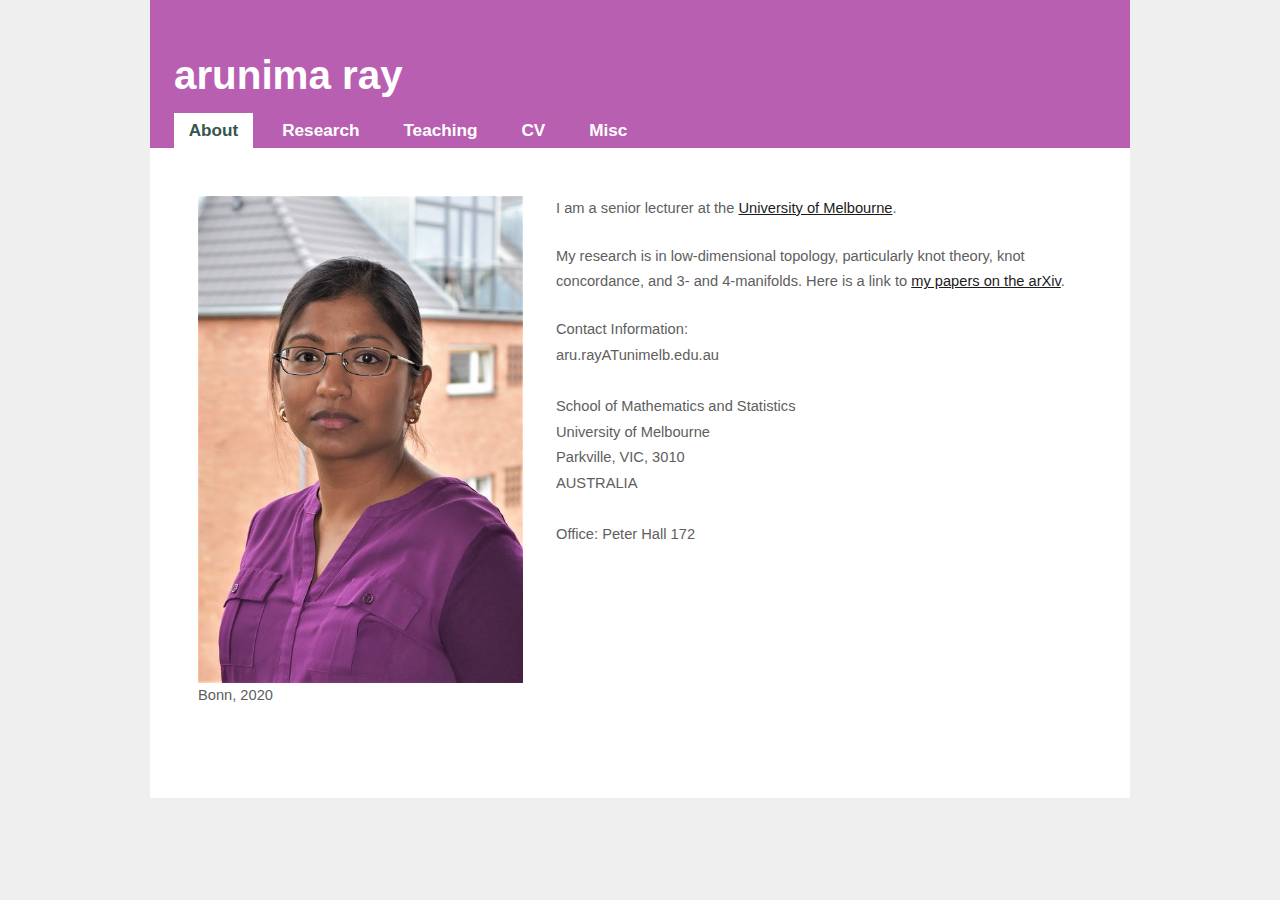
<file: index.html>
<!DOCTYPE html PUBLIC "-//W3C//DTD XHTML 1.0 Transitional//EN"
   "http://www.w3.org/TR/xhtml1/DTD/xhtml1-transitional.dtd">

<html xmlns="http://www.w3.org/1999/xhtml">
	<head>
	
		<meta name="keywords" content="arunima, ray, mathematics, topology, knot theory" />
	
		<meta name="description" content="Website of Arunima Ray" />
	
		<meta http-equiv="content-type" content="text/html; charset=utf-8" />
	
		<title>Arunima Ray</title>
		
		<link href="style.css" rel="stylesheet" type="text/css" media="screen" />
	
		<link rel="icon" type="image/png" href="favicon.ico" />

	</head>



	<body>
	
		<div id="bg">
			<div id="outer">
				<div id="header">
					<div id="logo">
						<div id="logoboxleft">
						<h1><a href="#">Arunima Ray</a></h1>
						</div>
					</div>
					<div id="nav">
						<ul>
							<li class="first active"><h3><a href="#">About</a></h3></li>
							<li><h3><a href="research.html">Research</a></h3></li>
							<li><h3><a href="teaching.html">Teaching</a></h3></li>
							<li><h3><a href="documents/cv_current.pdf" target="_blank">CV</a></h3></li>
							<li><h3><a href="misc.html">Misc</a></h3></li>
				
						</ul>
						<br class="clear" />
					</div>
				</div>

	
				<!-- end #header -->
	
				<div id="main">
		
					<div id="content">
		
						<div id="indexboxleft"> 
							<figure>
							<img 
							src="images/portrait-photo.jpg" 
							width="325"
							alt="Aru Ray"
							/> 
							<figcaption>Bonn, 2020</figcaption>
							</figure>
						</div>
				
		<div id="indexboxright">
			
							<p>I am a senior lecturer at the <a href="https://ms.unimelb.edu.au/">University of Melbourne</a>.</p>
							
							<p>My research is in low-dimensional topology, particularly knot theory, knot concordance, and 3- and 4-manifolds. Here is a link to <a href="http://arxiv.org/a/ray_a_1">my papers on the arXiv</a>. </p>
							
							<p>Contact Information: <br/>
			
							aru.rayATunimelb.edu.au<br/><br/>
			
							School of Mathematics and Statistics<br/>
							University of Melbourne<br/>
							Parkville, VIC, 3010<br/>
							AUSTRALIA<br/><br/>
								
							Office: Peter Hall 172</p>
		
						</div>
					</div>
						<br class="clear" />
				</div>
					<br class="clear" />
			</div>
		</div>
	</body>
</html>
</file>
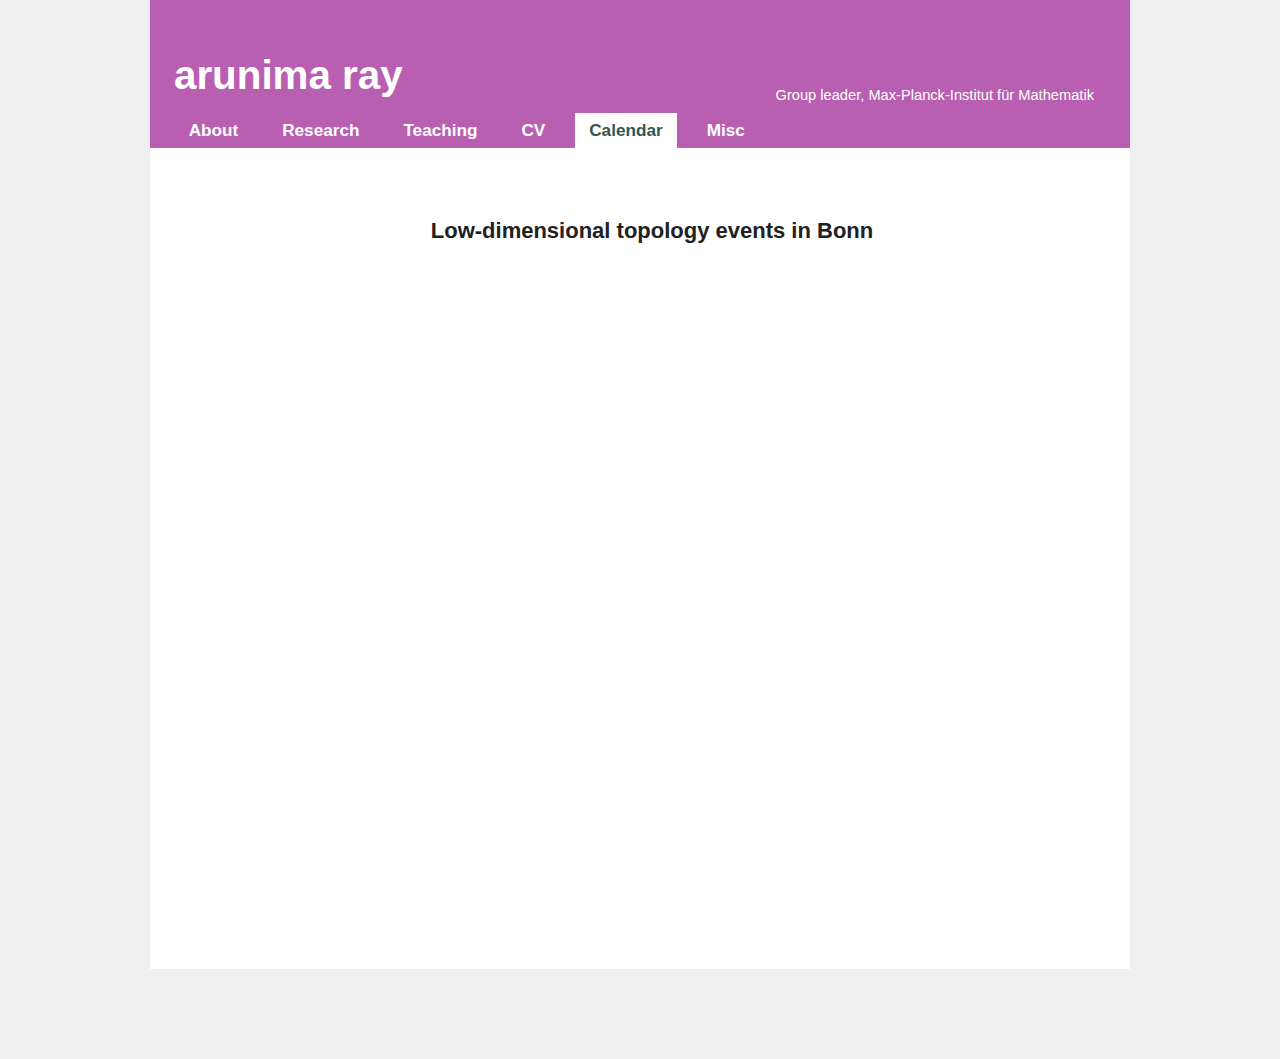
<file: calendar.html>
<!DOCTYPE html PUBLIC "-//W3C//DTD XHTML 1.0 Transitional//EN"
   "http://www.w3.org/TR/xhtml1/DTD/xhtml1-transitional.dtd">

<html xmlns="http://www.w3.org/1999/xhtml">
	<head>
	
		<meta name="keywords" content="arunima, ray, mathematics, topology, knot theory" />
	
		<meta name="description" content="Website of Arunima Ray" />
	
		<meta http-equiv="content-type" content="text/html; charset=utf-8" />
	
		<title>Arunima Ray</title>
		
		<link href="style.css" rel="stylesheet" type="text/css" media="screen" />
	
		<link rel="icon" type="image/png" href="favicon.ico" />


	</head>


	<body>
	
		<div id="bg">
			<div id="outer">
				<div id="header">
					<div id="logo">
						<div id="logoboxleft">
						<h1><a href="index.html">Arunima Ray</a></h1>
						</div>
						<div id="logoboxright">
						Group leader, Max-Planck-Institut f&uuml;r Mathematik
						</div>
					</div>
					<div id="nav">
						<ul>
							<li><h3><a href="index.html">About</a></h3></li>
							<li><h3><a href="research.html">Research</a></h3></li>
							<li><h3><a href="teaching.html">Teaching</a></h3></li>
							<li><h3><a href="documents/cv_current.pdf" target="_blank">CV</a></h3></li>
							<li class="first active"><h3><a href="calendar.html">Calendar</a></h3></li>
							<li><h3><a href="misc.html">Misc</a></h3></li>
					
						</ul>
						<br class="clear" />
					</div>
				</div>

	
				<!-- end #header -->
	
				<div id="main">
		
					<div id="content">		
					
					<p>
					<h2>Low-dimensional topology events in Bonn</h2>
					<iframe src="https://calendar.google.com/calendar/embed?showTitle=0&amp;showPrint=0&amp;showCalendars=0&amp;mode=WEEK&amp;height=600&amp;wkst=2&amp;bgcolor=%23FFFFFF&amp;src=b48nccla2vsqsj9kpfemjarq0k%40group.calendar.google.com&amp;color=%2329527A&amp;ctz=Europe%2FBerlin" style="border-width:0" width="900" height="600" frameborder="0" scrolling="no"></iframe>
					</p>						
					</div>
				</div>
				<br class="clear" />
			</div>	
			<br class="clear" />
		</div>
	</body>
</html>
</file>
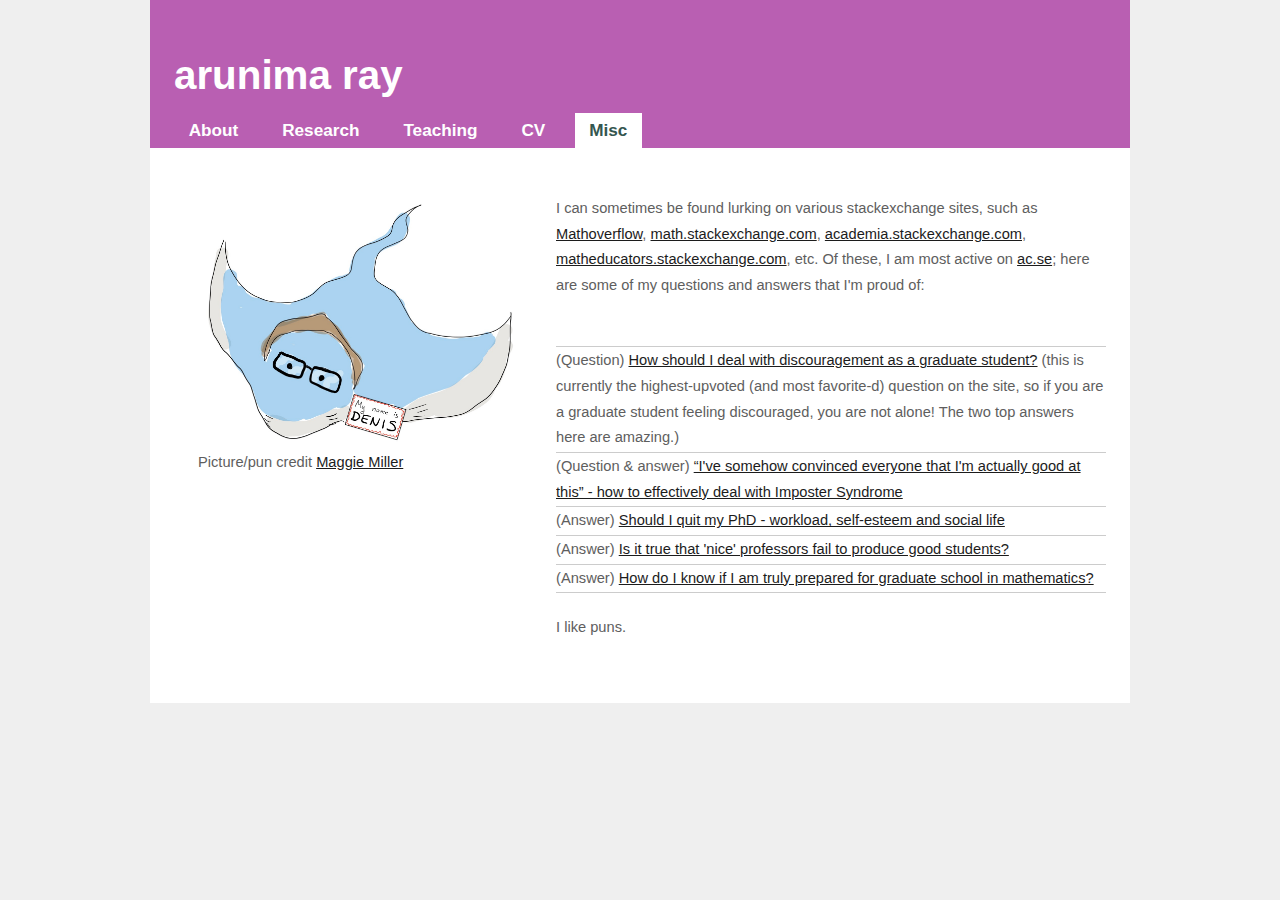
<file: misc.html>
<!DOCTYPE html PUBLIC "-//W3C//DTD XHTML 1.0 Transitional//EN"
   "http://www.w3.org/TR/xhtml1/DTD/xhtml1-transitional.dtd">

<html xmlns="http://www.w3.org/1999/xhtml">
	<head>
	
		<meta name="keywords" content="arunima, ray, mathematics, topology, knot theory" />
	
		<meta name="description" content="Website of Arunima Ray" />
	
		<meta http-equiv="content-type" content="text/html; charset=utf-8" />
	
		<title>Arunima Ray</title>
		
		<link href="style.css" rel="stylesheet" type="text/css" media="screen" />
	
		<link rel="icon" type="image/png" href="favicon.ico" />

	</head>


	<body>
	
		<div id="bg">
			<div id="outer">
				<div id="header">
					<div id="logo">
						<div id="logoboxleft">
						<h1><a href="index.html">Arunima Ray</a></h1>
						</div>
					</div>
					<div id="nav">
						<ul>
							<li><h3><a href="index.html">About</a></h3></li>
							<li><h3><a href="research.html">Research</a></h3></li>
							<li><h3><a href="teaching.html">Teaching</a></h3></li>
							<li><h3><a href="documents/cv_current.pdf" target="_blank">CV</a></h3></li>
							<li class="first active"><h3><a href="misc.html">Misc</a></h3></li>
					
						</ul>
						<br class="clear" />
					</div>
				</div>

	
				<!-- end #header -->
	
				<div id="main">
		
					<div id="content">		
					
					<div id="indexboxleft"> 
							<figure>
							<img 
							src="images/auroux-ray.jpg" 
							width="325"
							alt="Auroux Ray"
							/> 
							<figcaption>Picture/pun credit <a href="https://math.stanford.edu/~maggiehm/" target="_blank">Maggie Miller</a></figcaption>
							</figure>
					</div>
					<div id="indexboxright">	
					<p>
					I can sometimes be found lurking on various stackexchange sites, such as <a href="http://mathoverflow.net/users/14006/aru-ray">Mathoverflow</a>, <a href="http://math.stackexchange.com/users/13129/aru-ray">math.stackexchange.com</a>, <a href="http://academia.stackexchange.com/users/948/aru-ray">academia.stackexchange.com</a>, <a href="http://matheducators.stackexchange.com/users/126/aru-ray">matheducators.stackexchange.com</a>, etc. Of these, I am most active on <a href="http://academia.stackexchange.com">ac.se</a>; here are some of my questions and answers that I'm proud of:<br/><br/>

					<ul>
					<li>(Question) <a href="http://academia.stackexchange.com/q/2219/948">How should I deal with discouragement as a graduate student?</a> (this is currently the highest-upvoted (and most favorite-d) question on the site, so if you are a graduate student feeling discouraged, you are not alone! The two top answers here are amazing.)</li>
					<li> (Question &amp; answer) <a href="http://academia.stackexchange.com/q/11765/948">“I've somehow convinced everyone that I'm actually good at this” - how to effectively deal with Imposter Syndrome</a></li>
					<li>(Answer) <a href="http://academia.stackexchange.com/a/40078/948">Should I quit my PhD - workload, self-esteem and social life</a></li>
					<li>(Answer) <a href="http://academia.stackexchange.com/a/38332/948">Is it true that 'nice' professors fail to produce good students?</a></li>
					<li> (Answer) <a href="http://academia.stackexchange.com/a/41071/948">How do I know if I am truly prepared for graduate school in mathematics?</a></li>
					</ul> 
					</p>

					<!--<p>Occasionally, mostly before major deadlines and finals, I like to draw. I am a big fan of charcoal and pencil shading and generally pretty bad at coloring. I enjoy figure drawing. In general, I like making things. I enjoy crocheting, knitting, and tatting. Recently I've become interested in amigurumi.</p>-->
					
					<p> I like puns.</p>
					
					</div>	
					</div>
				</div>
				<br class="clear" />
			</div>	
			<br class="clear" />
		</div>
	</body>
</html>
</file>
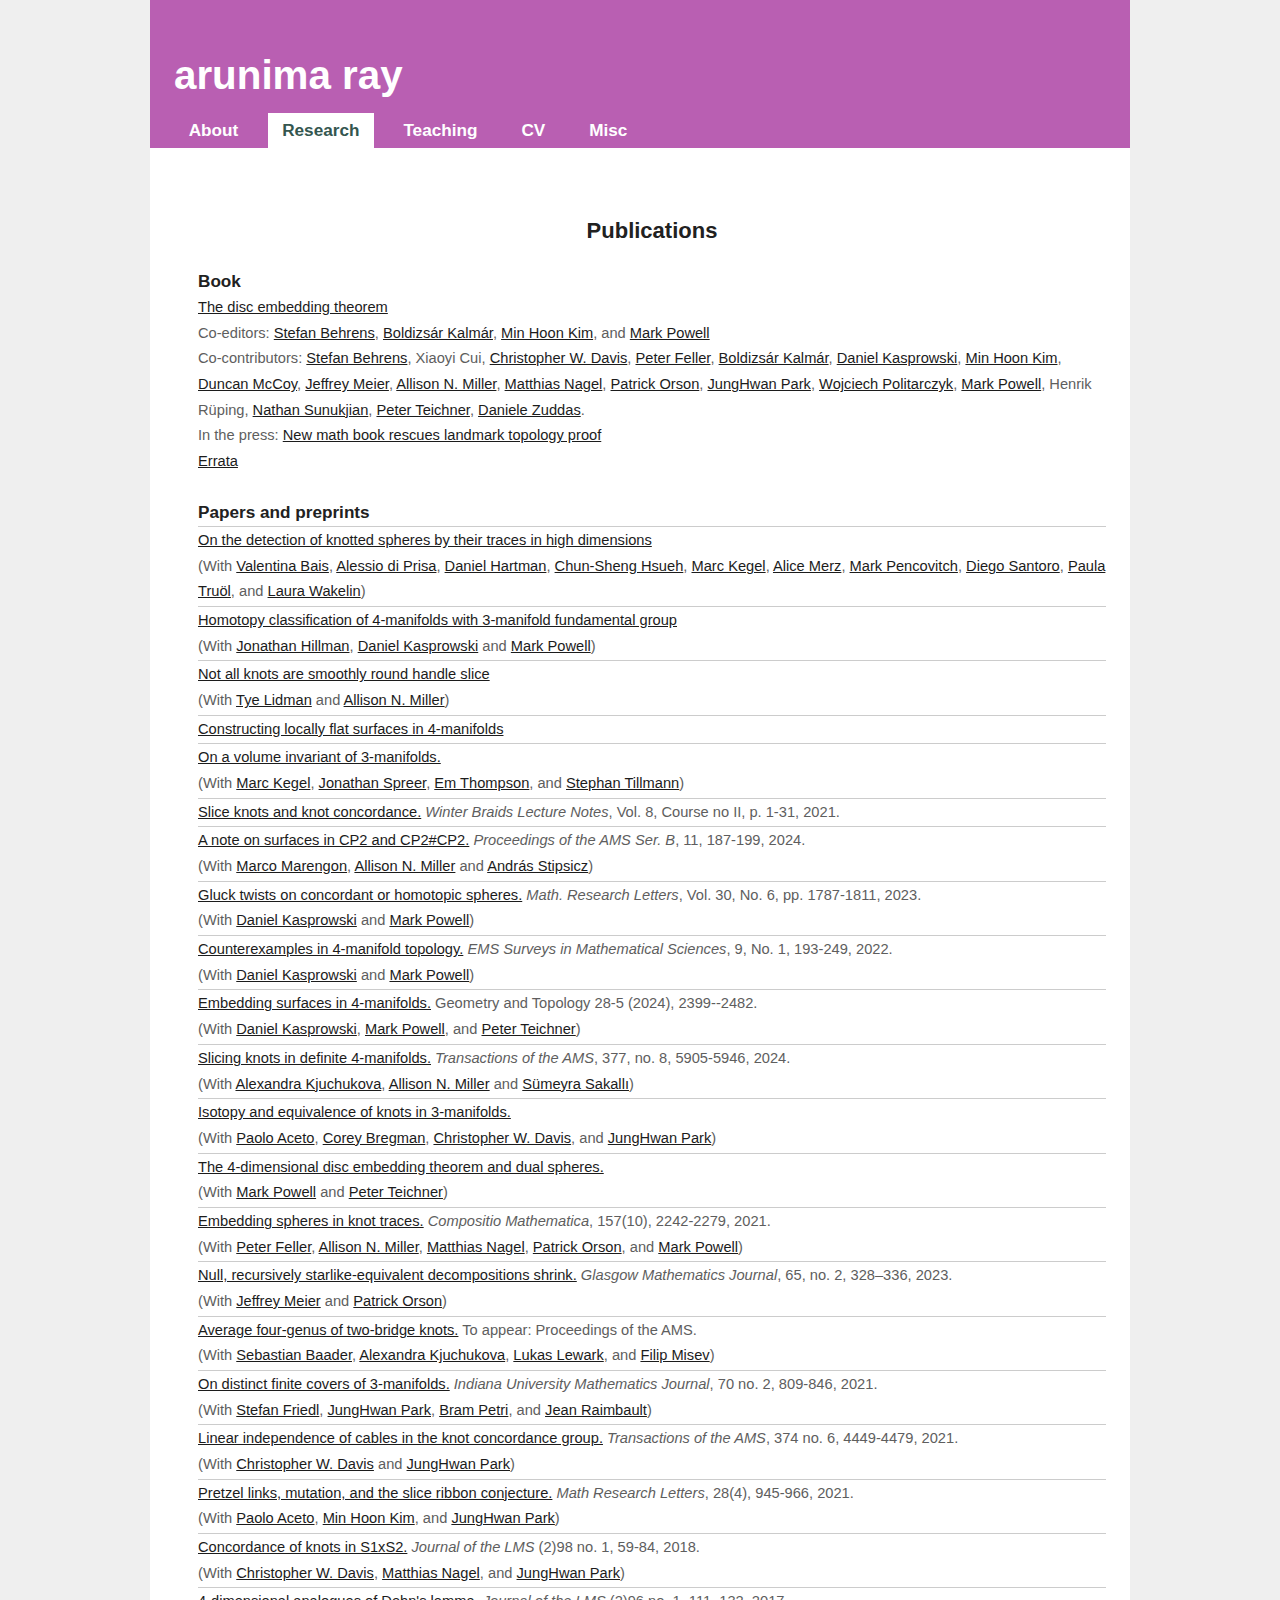
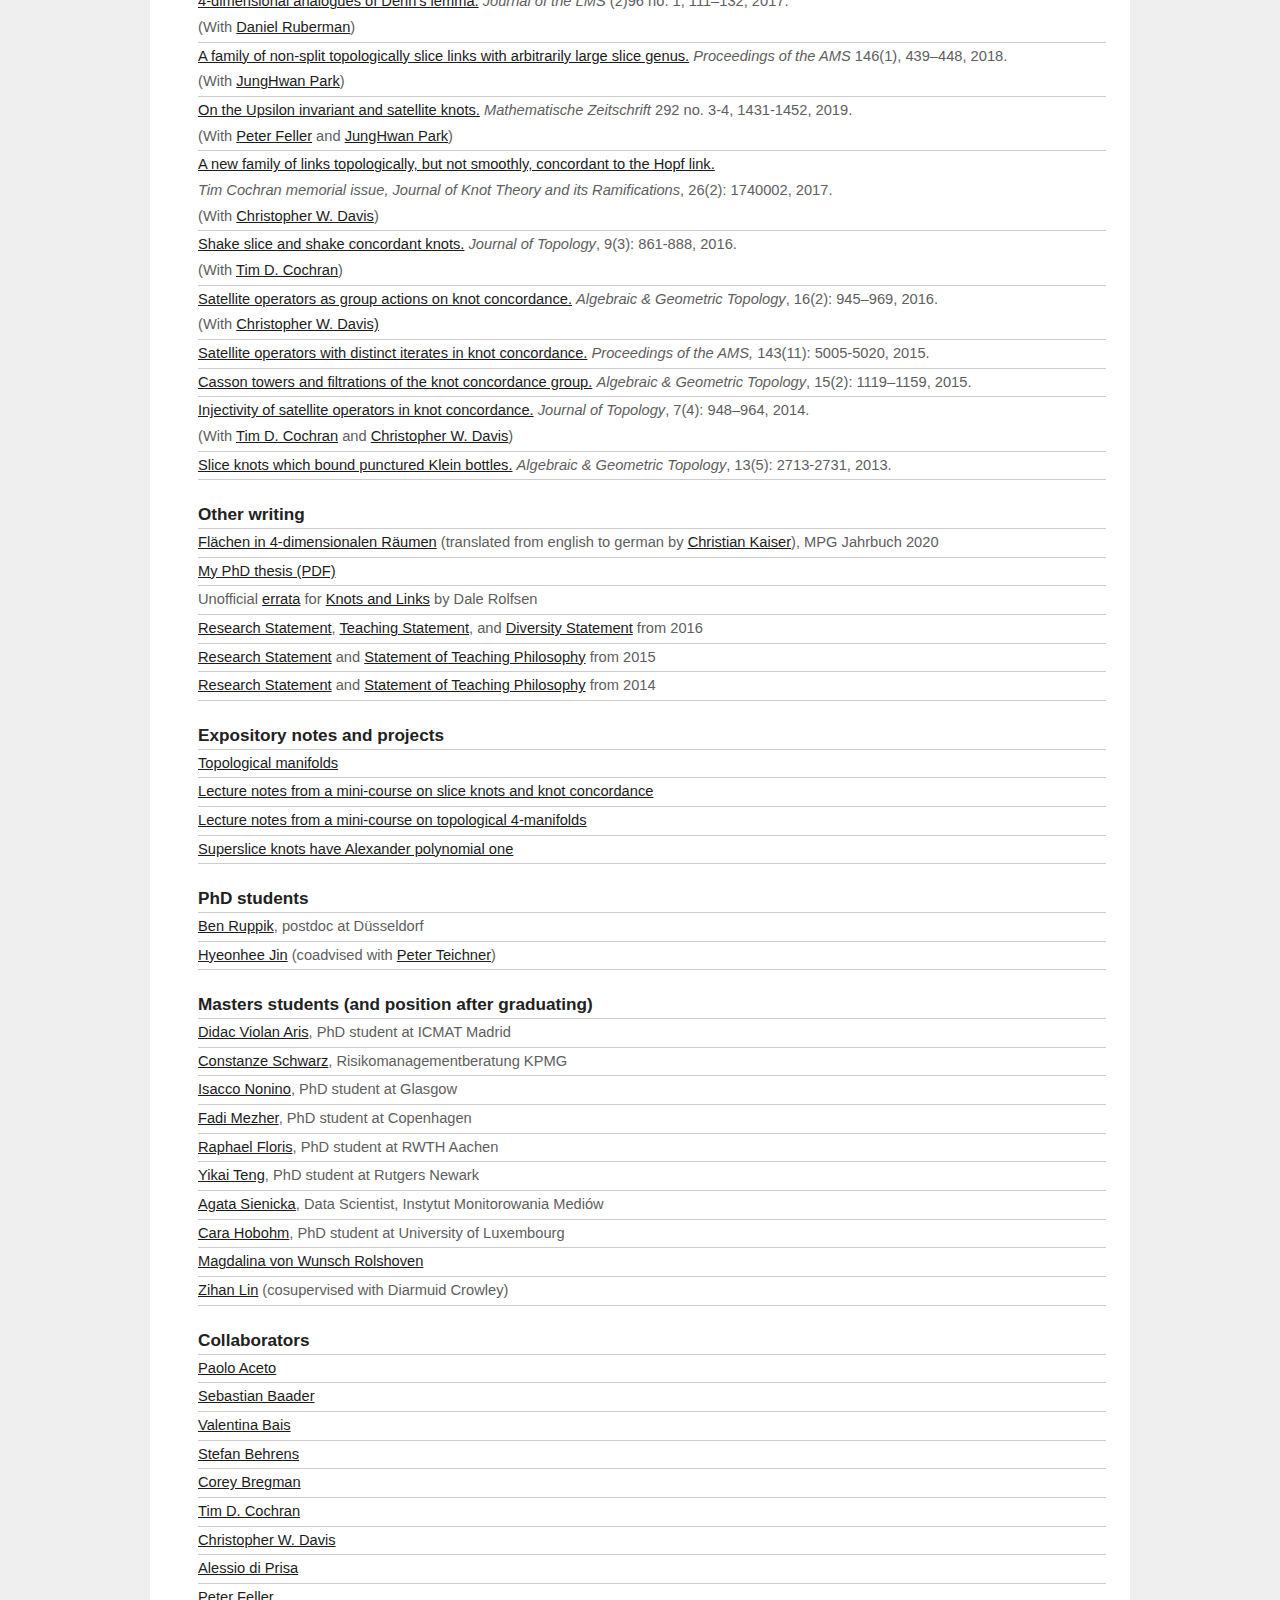
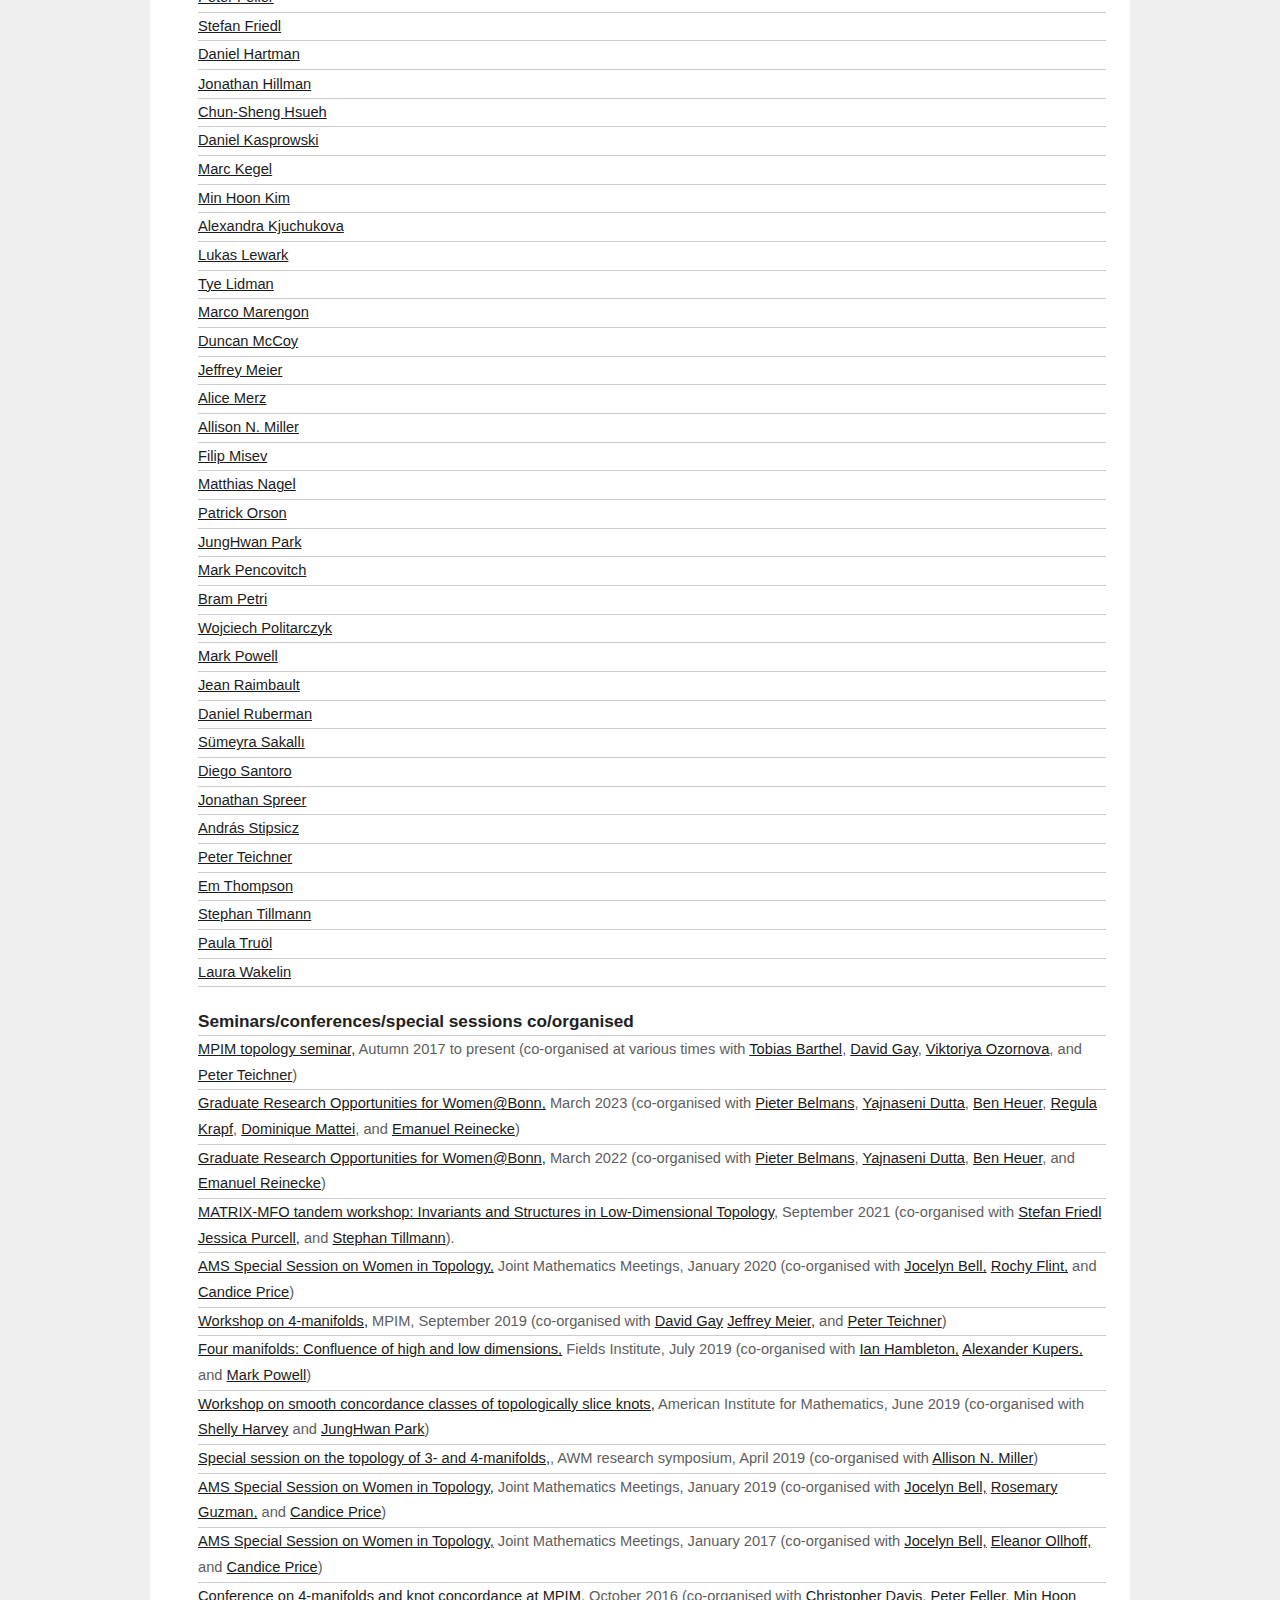
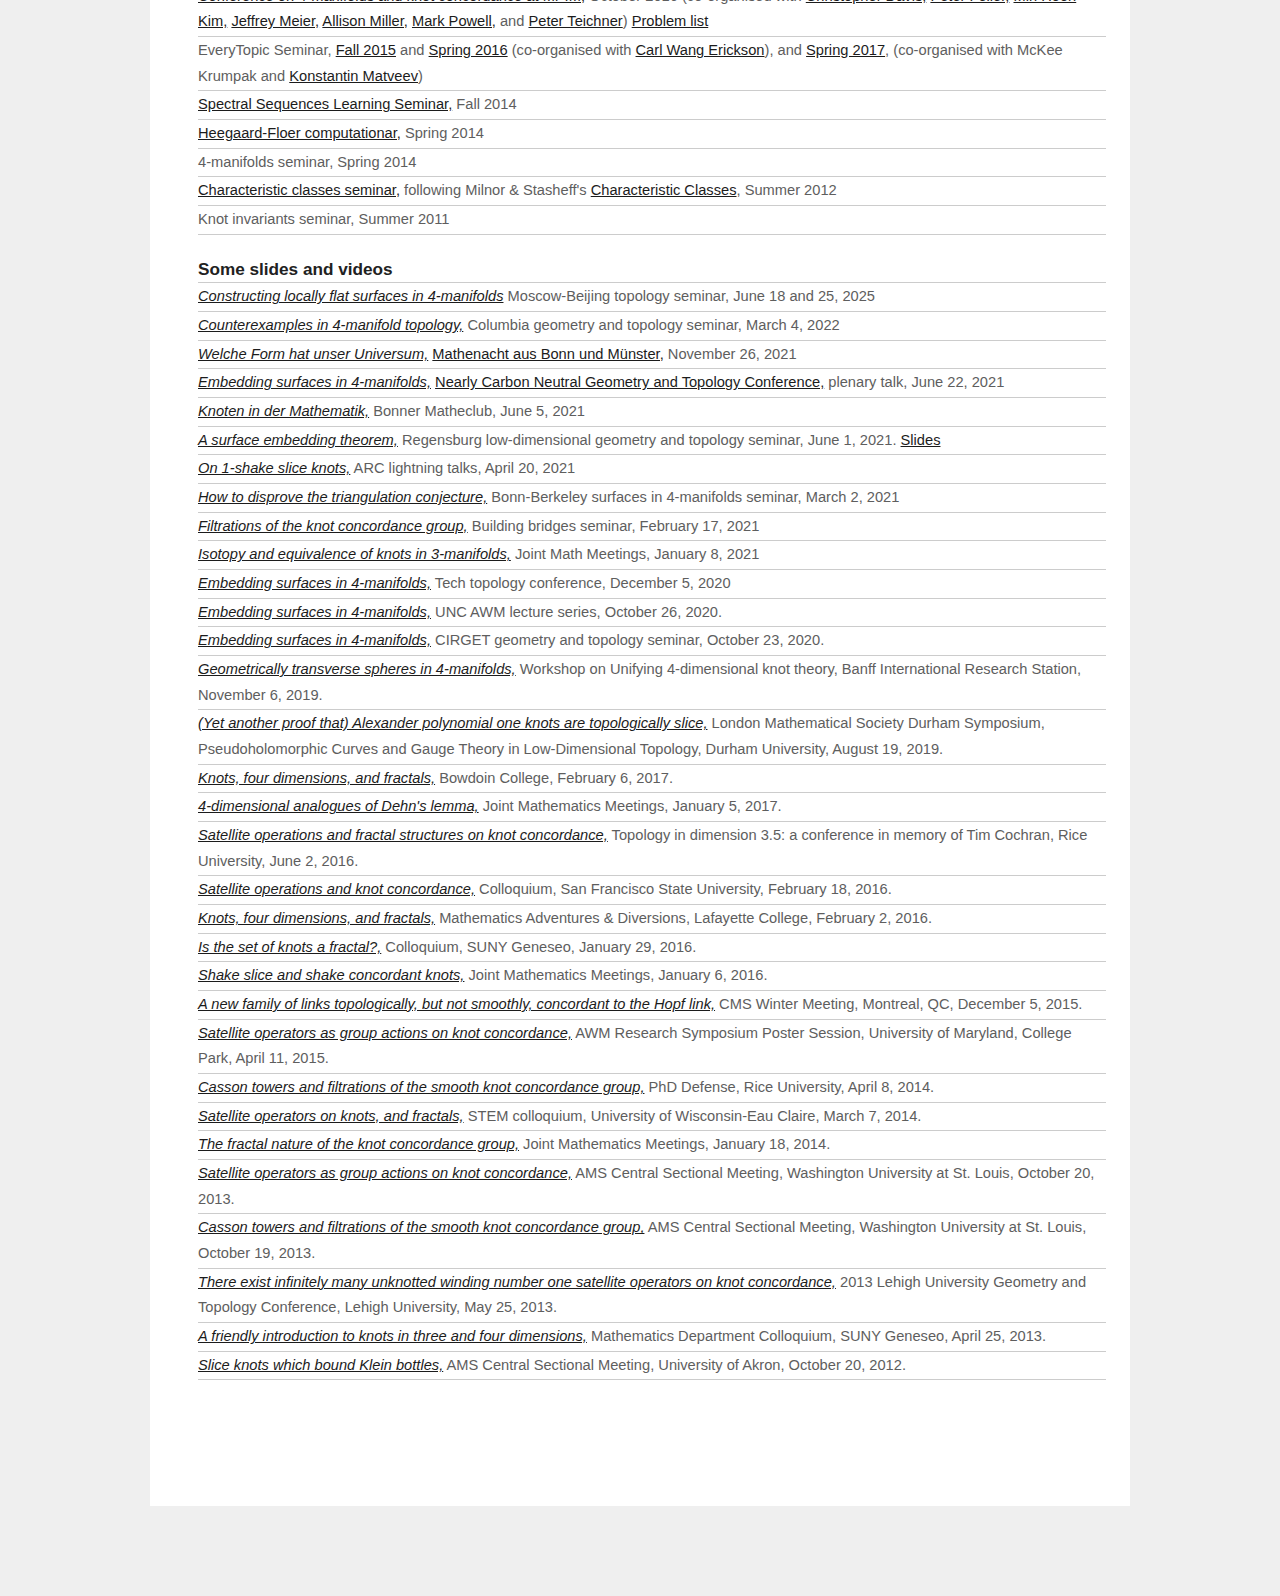
<file: research.html>
<!DOCTYPE html PUBLIC "-//W3C//DTD XHTML 1.0 Transitional//EN"
   "http://www.w3.org/TR/xhtml1/DTD/xhtml1-transitional.dtd">

<html xmlns="http://www.w3.org/1999/xhtml">
	<head>
	
		<meta name="keywords" content="arunima, ray, mathematics, topology, knot theory" />
	
		<meta name="description" content="Website of Arunima Ray" />
	
		<meta http-equiv="content-type" content="text/html; charset=utf-8" />
	
		<title>Arunima Ray</title>
		
		<link href="style.css" rel="stylesheet" type="text/css" media="screen" />
	
		<link rel="icon" type="image/png" href="favicon.ico" />

	</head>


	
	<body>
	
		<div id="bg">
			<div id="outer">
				<div id="header">
					<div id="logo">
						<div id="logoboxleft">
						<h1><a href="index.html">Arunima Ray</a></h1>
						</div>
					</div>
					<div id="nav">
						<ul>
							<li><h3><a href="index.html">About</a></h3></li>
							<li class="first active"><h3><a href="#">Research</a></h3></li>
							<li><h3><a href="teaching.html">Teaching</a></h3></li>
							<li><h3><a href="documents/cv_current.pdf" target="_blank">CV</a></h3></li>
							<li><h3><a href="misc.html">Misc</a></h3></li>
				
						</ul>
						<br class="clear" />
					</div>
				</div>

	
			<!-- end #header -->
	
				<div id="main">
		
					<div id="content">
			
					<p>	
					<h2>Publications</h2><br/>

					<h3>Book</h3><a href="https://global.oup.com/academic/product/the-disc-embedding-theorem-9780198841319">The disc embedding theorem</a><br/>
						Co-editors: <a href="https://www.math.uni-bielefeld.de/~sbehrens/">Stefan Behrens</a>, <a href="https://geometria.math.bme.hu/kalmar-boldizsar?language=en">Boldizs&aacute;r Kalm&aacute;r</a>, <a href="https://sites.google.com/site/kminhoon/">Min Hoon Kim</a>,  and <a href="https://www.maths.gla.ac.uk/~mpowell/"">Mark Powell</a><br/> 
						Co-contributors: 
						<a href="https://www.math.uni-bielefeld.de/~sbehrens/">Stefan Behrens</a>,
						Xiaoyi Cui, 
						<a href="https://people.uwec.edu/daviscw/">Christopher W. Davis</a>,
						<a href="https://people.math.ethz.ch/~pfeller/">Peter Feller</a>,
						<a href="https://geometria.math.bme.hu/kalmar-boldizsar?language=en">Boldizs&aacute;r Kalm&aacute;r</a>,
						<a href="http://www.math.uni-bonn.de/people/daniel/">Daniel Kasprowski</a>,
						<a href="https://sites.google.com/site/kminhoon/">Min Hoon Kim</a>,
						<a href="https://sites.google.com/view/duncanmccoy/home">Duncan McCoy</a>,
						<a href="http://jeffreymeier.org/">Jeffrey Meier</a>,
						<a href="https://sites.google.com/view/anmiller/home">Allison N. Miller</a>, 
						<a href="http://nagel.io/">Matthias Nagel</a>,
						<a href="https://www.patrickorson.com">Patrick Orson</a>,
						<a href="https://mathsci.kaist.ac.kr/~jungpark0817/">JungHwan Park</a>,
						<a href="https://politarczyk.faculty.wmi.amu.edu.pl/">Wojciech Politarczyk</a>,
						<a href="https://www.maths.gla.ac.uk/~mpowell/">Mark Powell</a>, 
						Henrik R&#252;ping,
						<a href="https://calvin.edu/directory/people/nathan-s-sunukjian">Nathan Sunukjian</a>,
						<a href="http://people.mpim-bonn.mpg.de/teichner/Math/Home.html">Peter Teichner</a>,
						<a href="https://www.danielezuddas.eu/">Daniele Zuddas</a>.					
						<br/>
						In the press: <a href="https://www.quantamagazine.org/new-math-book-rescues-landmark-topology-proof-20210909/" target="_blank">New math book rescues landmark topology proof</a><br/>
						<a href="documents/DET-book-errata.pdf" target="_blank">Errata</a><br/><br/>
					
						</li>
					
					<h3>Papers and preprints</h3>
					<ul>			
						<li><a href="https://arxiv.org/abs/2511.07251">On the detection of knotted spheres by their traces in high dimensions</a><br/>
							(With <a href="https://sites.google.com/view/webpage-of-valentina-bais/home-page">Valentina Bais</a>, <a href="https://sites.google.com/view/alessiodiprisa">Alessio di Prisa</a>, <a href="https://sites.google.com/view/danielhhartman/home">Daniel Hartman</a>, <a href="https://sites.google.com/g.ntu.edu.tw/chun-sheng-hsueh">Chun-Sheng Hsueh</a>, <a href="https://marckegel.github.io/">Marc Kegel</a>, <a href="https://sites.google.com/view/amerz/home-page">Alice Merz</a>, <a href="https://sites.google.com/view/mark-pencovitch/">Mark Pencovitch</a>, <a href="https://sites.google.com/view/santoro">Diego Santoro</a>, <a href="https://guests.mpim-bonn.mpg.de/truoel/">Paula Tru&ouml;l</a>, and <a href="https://sites.google.com/view/laurawakelin">Laura Wakelin</a>) 
						<li><a href="https://arxiv.org/abs/2508.07504">Homotopy classification of 4-manifolds with 3-manifold fundamental group</a><br/>
							(With <a href="https://www.maths.usyd.edu.au/u/jonh/">Jonathan Hillman</a>, <a href="https://dkasprowski.github.io/">Daniel Kasprowski</a> and <a href="https://www.maths.gla.ac.uk/~mpowell/">Mark Powell</a>)
						<li><a href="https://arxiv.org/abs/2507.17584">Not all knots are smoothly round handle slice</a><br/>
							(With <a href="https://sites.google.com/ncsu.edu/tlid/home">Tye Lidman</a> and <a href="https://sites.google.com/view/anmiller/">Allison N. Miller</a>)
						<li><a href="https://arxiv.org/abs/2412.18423">Constructing locally flat surfaces in 4-manifolds</a> 
						<li><a href="https://arxiv.org/abs/2402.04839">On a volume invariant of 3-manifolds.</a> <br/>
						(With <a href="https://www.mathematik.hu-berlin.de/~kegemarc/">Marc Kegel</a>, <a href="https://sites.google.com/view/jonathan-spreer/">Jonathan Spreer</a>, <a href="https://sites.google.com/view/em-k-thompson/home">Em Thompson</a>, and <a href="https://www.maths.usyd.edu.au/u/tillmann/">Stephan Tillmann</a>)
						<li><a href="https://arxiv.org/abs/2311.12168">Slice knots and knot concordance.</a> <i>Winter Braids Lecture Notes</i>, Vol. 8, Course no II, p. 1-31, 2021.<br/>
						<li><a href="https://arxiv.org/abs/2210.12486">A note on surfaces in CP2 and CP2#CP2.</a> <i>Proceedings of the AMS Ser. B</i>, 11, 187-199, 2024. <br/>
						(With <a href="https://users.renyi.hu/~marengon/">Marco Marengon</a>, <a href="https://sites.google.com/view/anmiller/">Allison N. Miller</a> and <a href="https://users.renyi.hu/~stipsicz/">Andr&aacute;s Stipsicz</a>)</li>
						<li><a href="https://arxiv.org/abs/2206.14113">Gluck twists on concordant or homotopic spheres.</a> <i>Math. Research Letters</i>,  Vol. 30, No. 6, pp. 1787-1811, 2023.<br/>
						(With <a href="https://www.math.uni-bonn.de/people/daniel/">Daniel Kasprowski</a> and <a href="https://www.maths.gla.ac.uk/~mpowell/">Mark Powell</a>)</li>
						
						<li><a href="https://arxiv.org/abs/2203.13332">Counterexamples in 4-manifold topology.</a> <i>EMS Surveys in Mathematical Sciences</i>, 9, No. 1, 193-249, 2022.<br/>
						(With <a href="https://www.math.uni-bonn.de/people/daniel/">Daniel Kasprowski</a> and <a href="https://www.maths.gla.ac.uk/~mpowell/">Mark Powell</a>)</li>
						<li><a href="https://arxiv.org/abs/2201.03961">Embedding surfaces in 4-manifolds.</a> Geometry and Topology 28-5 (2024), 2399--2482.<br/>
						(With <a href="https://www.math.uni-bonn.de/people/daniel/">Daniel Kasprowski</a>, <a href="https://www.maths.gla.ac.uk/~mpowell/">Mark Powell</a>, and <a href="http://people.mpim-bonn.mpg.de/teichner/Math/Home.html">Peter Teichner</a>)</li>
						<li><a href="https://arxiv.org/abs/2112.14596">Slicing knots in definite 4-manifolds.</a> <i>Transactions of the AMS</i>, 377, no. 8, 5905-5946, 2024.<br/>
						(With <a href="https://sites.google.com/a/wisc.edu/alexandra-a-kjuchukova/home">Alexandra Kjuchukova</a>, <a href="https://sites.google.com/view/anmiller/home">Allison N. Miller</a> and <a href="https://sites.google.com/umn.edu/ssakalli/home">S&uuml;meyra Sakall&#x131;</a>)</li>
						<li><a href="https://arxiv.org/abs/2007.05796">Isotopy and equivalence of knots in 3-manifolds.</a><br/>
						(With <a href="https://www.maths.ox.ac.uk/people/paolo.aceto">Paolo Aceto</a>, <a href="https://sites.google.com/view/cbregman">Corey Bregman</a>, <a href="https://people.uwec.edu/daviscw/">Christopher W. Davis</a>,  and <a href="https://mathsci.kaist.ac.kr/~jungpark0817/">JungHwan Park</a>)</li>
						<li><a href="https://arxiv.org/abs/2006.05209">The 4-dimensional disc embedding theorem and dual spheres.</a><br/>
						(With <a href="http://maths.dur.ac.uk/users/mark.a.powell/">Mark Powell</a> and <a href="http://people.mpim-bonn.mpg.de/teichner/Math/Home.html">Peter Teichner</a>)</li>
						<li><a href="https://arxiv.org/abs/2004.04204">Embedding spheres in knot traces.</a> <i>Compositio Mathematica</i>, 157(10), 2242-2279, 2021. <br/>
						(With <a href="https://people.math.ethz.ch/~pfeller/">Peter Feller</a>, <a href="https://sites.google.com/view/anmiller/home">Allison N. Miller</a>, <a href="http://nagel.io/">Matthias Nagel</a>, <a href="http://www.patrickorson.com">Patrick Orson</a>, and <a href="https://www.maths.gla.ac.uk/~mpowell/">Mark Powell</a>)</li>
						<li><a href="https://arxiv.org/abs/1909.06165">Null, recursively starlike-equivalent decompositions shrink.</a> <i>Glasgow Mathematics Journal</i>, 65, no. 2, 328–336, 2023.<br/>
						(With <a href="http://www.jeffreymeier.org">Jeffrey Meier</a> and <a href="http://www.patrickorson.com">Patrick Orson</a>)</li>
						<li><a href="https://arxiv.org/abs/1902.05721">Average four-genus of two-bridge knots.</a> To appear: Proceedings of the AMS. <br/>
						(With <a href="http://www.math.unibe.ch/ueber_uns/personen/prof_dr_baader_sebastian/index_ger.html">Sebastian Baader</a>, <a href="https://sites.google.com/a/wisc.edu/alexandra-a-kjuchukova/home">Alexandra Kjuchukova</a>, <a href="http://www.lewark.de/lukas/index.html">Lukas Lewark</a>, and <a href="https://homepages.uni-regensburg.de/~mif57716/index.html">Filip Misev</a>)</li>
						<li><a href="https://arxiv.org/abs/1807.09861">On distinct finite covers of 3-manifolds.</a> <i>Indiana University Mathematics Journal</i>, 70 no. 2,  809-846, 2021. <br/>
						(With <a href="https://www.uni-regensburg.de/Fakultaeten/nat_Fak_I/friedl/">Stefan Friedl</a>, <a href="https://mathsci.kaist.ac.kr/~jungpark0817/">JungHwan Park</a>, <a href="https://webusers.imj-prg.fr/~bram.petri/">Bram Petri</a>, and <a href="https://www.math.univ-toulouse.fr/~jraimbau/">Jean Raimbault</a>)</li>
						<li><a href="https://arxiv.org/abs/1806.06225">Linear independence of cables in the knot concordance group.</a> <i>Transactions of the AMS</i>, 374 no. 6, 4449-4479, 2021.<br/>
						(With <a href="http://people.uwec.edu/daviscw/">Christopher W. Davis</a> and <a href="https://mathsci.kaist.ac.kr/~jungpark0817/">JungHwan Park</a>)</li>
						<li><a href="https://arxiv.org/abs/1805.02885">Pretzel links, mutation, and the slice ribbon conjecture.</a> <i>Math Research Letters</i>, 28(4), 945-966, 2021. <br/>
						(With <a href="http://people.mpim-bonn.mpg.de/paoloaceto/">Paolo Aceto</a>, <a href="https://sites.google.com/site/kminhoon/">Min Hoon Kim</a>, and <a href="https://mathsci.kaist.ac.kr/~jungpark0817/">JungHwan Park</a>)</li>
						<li><a href="https://arxiv.org/abs/1707.04542">Concordance of knots in S1xS2.</a> <i>Journal of the LMS</i> (2)98 no. 1, 59-84, 2018. <br/>
						(With <a href="http://people.uwec.edu/daviscw/">Christopher W. Davis</a>, <a href="http://nagel.io/">Matthias Nagel</a>, and <a href="https://mathsci.kaist.ac.kr/~jungpark0817/">JungHwan Park</a>)</li>
						<li><a href="https://arxiv.org/abs/1608.08654">4-dimensional analogues of Dehn's lemma.</a> <i>Journal of the LMS</i> (2)96 no. 1, 111–132, 2017. <br/>
						(With <a href="http://people.brandeis.edu/~ruberman/">Daniel Ruberman</a>)</li>
						<li><a href="https://arxiv.org/abs/1605.07045">A family of non-split topologically slice links with arbitrarily large slice genus.</a> <i>Proceedings of the AMS</i> 146(1), 439–448, 2018. <br/>
						(With <a href="https://mathsci.kaist.ac.kr/~jungpark0817/">JungHwan Park</a>)</li>
						<li><a href="https://rdcu.be/9ygY">On the Upsilon invariant and satellite knots.</a> <i>Mathematische Zeitschrift</i> 292 no. 3-4, 1431-1452, 2019. <br/>
						(With <a href="https://people.math.ethz.ch/~pfeller/">Peter Feller</a> and <a href="https://mathsci.kaist.ac.kr/~jungpark0817/">JungHwan Park</a>)</li>
						<li><a href="http://arxiv.org/abs/1509.00402">A new family of links topologically, but not smoothly, concordant to the Hopf link.</a> <br/><i>Tim Cochran memorial issue, Journal of Knot Theory and its Ramifications</i>, 26(2): 1740002, 2017. <br/>
						(With <a href="http://people.uwec.edu/daviscw/">Christopher W. Davis</a>)</li>
						<li><a href="http://arxiv.org/abs/1502.06035">Shake slice and shake concordant knots.</a> <i>Journal of Topology</i>, 9(3): 861-888, 2016. <br/>
						(With <a href="http://math.rice.edu/~cochran/">Tim D. Cochran</a>)</li>
						<li><a href="http://arxiv.org/abs/1306.4632">Satellite operators as group actions on knot concordance.</a> <i>Algebraic &amp; Geometric Topology</i>, 16(2): 945–969, 2016. <br/>
						(With <a href="http://people.uwec.edu/daviscw/">Christopher W. Davis)</a></li>	
						<li><a href="http://arxiv.org/abs/1403.3883">Satellite operators with distinct iterates in knot concordance.</a> <i>Proceedings of the AMS,</i> 143(11): 5005-5020, 2015.</li>
						<li><a href="http://arxiv.org/abs/1309.7532">Casson towers and filtrations of the knot concordance group.</a> <i>Algebraic &amp; Geometric Topology</i>, 15(2): 1119–1159, 2015.</li> 			
						<li><a href="http://arxiv.org/abs/1205.5058">Injectivity of satellite operators in knot concordance.</a> <i>Journal of Topology</i>, 7(4): 948–964, 2014. <br/>
						(With <a href="http://math.rice.edu/~cochran/">Tim D. Cochran</a> and <a href="http://people.uwec.edu/daviscw/">Christopher W. Davis</a>)</li>					
						<li><a href="http://arxiv.org/abs/1207.0838">Slice knots which bound punctured Klein bottles.</a> <i>Algebraic &amp; Geometric Topology</i>, 13(5): 2713-2731, 2013.</li>						
					</ul>	
					</p>

					<p><h3>Other writing</h3>
					<ul>
						<li><a href="https://www.mpg.de/16213907/mpim_jb_2020?c=11659628">Fl&#228;chen in 4-dimensionalen R&#228;umen</a> (translated from english to german by <a href="https://www.mpim-bonn.mpg.de/node/96">Christian Kaiser</a>), MPG Jahrbuch 2020</li>						
						<li><a href="documents/thesis.pdf">My PhD thesis (PDF)</a></li>
						<li>Unofficial <a href="https://docs.google.com/document/d/1mDu0wlZBb2tX-IxfYuiMlWnel0GgzKCGZLLrBgkNrkY/pub">errata</a> for <a href="http://books.google.com/books/about/Knots_and_Links.html?id=s4eGEecSgHYC">Knots and Links</a> by Dale Rolfsen</li>	
						<li><a href="documents/research_statement_2016.pdf">Research Statement</a>, <a href="documents/teaching_statement_2016.pdf">Teaching Statement</a>, and  <a href="documents/diversity_statement_2016.pdf">Diversity Statement</a> from 2016</li>	
						<li><a href="documents/research_statement_2015.pdf">Research Statement</a> and 			<a href="documents/teaching_statement_2015.pdf">Statement of Teaching Philosophy</a> from 2015</li>	
						<li><a href="documents/research_statement_2014.pdf">Research Statement</a> and 			<a href="documents/teaching_statement_2014.pdf">Statement of Teaching Philosophy</a> from 2014</li>				
					</ul>
					</p>
					<h3>Expository notes and projects</h3>		
					<ul>
					<li><a href="documents/top_manifolds.pdf">Topological manifolds</a></li>
					<li><a href="documents/slicenotes.pdf">Lecture notes from a mini-course on slice knots and knot concordance</a></li>
					<li><a href="documents/ttss-lectures.pdf">Lecture notes from a mini-course on topological 4-manifolds</a></li>
					<li><a href="documents/superslice.pdf">Superslice knots have Alexander polynomial one</a></li>
					</ul>
					<p><h3>PhD students</h3>
					<ul>
						<li><a href="https://ben300694.github.io/">Ben Ruppik</a>, postdoc at D&uuml;sseldorf</li>
						<li><a href="https://sites.google.com/view/hyeonheejin/home">Hyeonhee Jin</a> (coadvised with <a href="http://people.mpim-bonn.mpg.de/teichner/Math/Home.html">Peter Teichner</a>)</li>
					</ul>
					</p>
					<p><h3>Masters students (and position after graduating)</h3>
					<ul>
						<li><a href="https://becarios.fundacionlacaixa.org/en/web/guest/fellows/didac-violan-aris-B005227">Didac Violan Aris</a>, PhD student at ICMAT Madrid</li>
						<li><a href="">Constanze Schwarz</a>, Risikomanagementberatung KPMG</li>
						<li><a href="https://sites.google.com/view/isaccononinomath/home-page">Isacco Nonino</a>, PhD student at Glasgow</li>
						<li><a href="https://sites.google.com/view/fadi-mezher/home">Fadi Mezher</a>, PhD student at Copenhagen</li>
						<li><a href="">Raphael Floris</a>, PhD student at RWTH Aachen</li>
						<li><a href="http://yikaiteng.net/">Yikai Teng</a>, PhD student at Rutgers Newark</li>
						<li><a href="">Agata Sienicka</a>, Data Scientist, Instytut Monitorowania Mediów</li>
						<li><a href="">Cara Hobohm</a>, PhD student at University of Luxembourg</li>
						<li><a href="">Magdalina von Wunsch Rolshoven</a></li>
						<li><a href="">Zihan Lin</a> (cosupervised with Diarmuid Crowley)</li>
						</ul>
					<p><h3>Collaborators</h3>
					<ul>
						<li><a href="https://sites.google.com/view/paoloaceto/home">Paolo Aceto</a></li>
						<li><a href="http://www.math.unibe.ch/ueber_uns/personen/prof_dr_baader_sebastian/index_ger.html">Sebastian Baader</a></li>
						<li><a href="https://sites.google.com/view/webpage-of-valentina-bais/home-page">Valentina Bais</a></li>
						<li><a href="https://www.math.uni-bielefeld.de/~sbehrens/">Stefan Behrens</a></li>
						<li><a href="https://sites.google.com/view/cbregman">Corey Bregman</a></li>
						<li><a href="https://math.rice.edu/~cochran/">Tim D. Cochran</a></li>
						<li><a href="https://people.uwec.edu/daviscw/">Christopher W. Davis</a></li>
						<li><a href="https://sites.google.com/view/alessiodiprisa">Alessio di Prisa</a></li>
						<li><a href="https://people.math.ethz.ch/~pfeller/">Peter Feller</a></li>
						<li><a href="https://www.uni-regensburg.de/Fakultaeten/nat_Fak_I/friedl/">Stefan Friedl</a></li>
						<li><a href="https://sites.google.com/view/danielhhartman/home">Daniel Hartman</a></li> 
						<li></li><a href="https://www.maths.usyd.edu.au/u/jonh/">Jonathan Hillman</a></li>
						<li><a href="https://sites.google.com/g.ntu.edu.tw/chun-sheng-hsueh">Chun-Sheng Hsueh</a></li>
						<li><a href="http://www.math.uni-bonn.de/people/daniel/">Daniel Kasprowski</a></li>
						<li><a href="https://marckegel.github.io/">Marc Kegel</a></li>
						<li><a href="https://sites.google.com/site/kminhoon/">Min Hoon Kim</a></li>
						<li><a href="https://sites.google.com/a/wisc.edu/alexandra-a-kjuchukova/home">Alexandra Kjuchukova</a></li>
						<li><a href="http://www.lewark.de/lukas/">Lukas Lewark</a></li>
						<li><a href="https://sites.google.com/ncsu.edu/tlid/home">Tye Lidman</a></li>
						<li><a href="https://users.renyi.hu/~marengon/">Marco Marengon</a></li>
						<li><a href="https://sites.google.com/view/duncanmccoy/home">Duncan McCoy</a></li>
						<li><a href="http://jeffreymeier.org/">Jeffrey Meier</a></li>
						<li><a href="https://sites.google.com/view/amerz/home-page">Alice Merz</a></li>
						<li><a href="https://sites.google.com/view/anmiller/home">Allison N. Miller</a></li>
						<li><a href="https://homepages.uni-regensburg.de/~mif57716/index.html">Filip Misev</a></li>
						<li><a href="http://nagel.io/">Matthias Nagel</a></li>
						<li><a href="https://www.patrickorson.com">Patrick Orson</a></li>
						<li><a href="https://mathsci.kaist.ac.kr/~jungpark0817/">JungHwan Park</a></li>
						<li><a href="https://sites.google.com/view/mark-pencovitch/">Mark Pencovitch</a></li>
						<li><a href="https://webusers.imj-prg.fr/~bram.petri/">Bram Petri</a></li>
						<li><a href="https://politarczyk.faculty.wmi.amu.edu.pl/">Wojciech Politarczyk</a></li>
						<li><a href="https://www.maths.gla.ac.uk/~mpowell/">Mark Powell</a></li>
						<li><a href="https://www.math.univ-toulouse.fr/~jraimbau/">Jean Raimbault</a></li>
						<li><a href="http://people.brandeis.edu/~ruberman/">Daniel Ruberman</a></li>
						<li><a href="https://sites.google.com/umn.edu/ssakalli/home">S&uuml;meyra Sakall&#x131;</a></li>
						<li><a href="https://sites.google.com/view/santoro">Diego Santoro</a></li>
						<li><a href="https://sites.google.com/view/jonathan-spreer/">Jonathan Spreer</a></li>
						<li><a href="https://users.renyi.hu/~stipsicz/">Andr&aacute;s Stipsicz</a></li>	
						<li><a href="http://people.mpim-bonn.mpg.de/teichner/Math/Home.html">Peter Teichner</a></li>
						<li><a href="https://sites.google.com/view/em-k-thompson/home">Em Thompson</a></li>
						<li><a href="https://www.maths.usyd.edu.au/u/tillmann/">Stephan Tillmann</a></li>
						<li><a href="https://guests.mpim-bonn.mpg.de/truoel/">Paula Tru&ouml;l</a></li>
						<li><a href="https://sites.google.com/view/laurawakelin">Laura Wakelin</a></li>
						</ul>
					</p>
					<p>
					<h3>Seminars/conferences/special sessions co/organised</h3>		
					<ul>
						<li><a href="https://www.mpim-bonn.mpg.de/TopologySeminar">MPIM topology seminar,</a> Autumn 2017 to present (co-organised at various times with <a href="https://sites.google.com/view/tobiasbarthel/home">Tobias Barthel</a>, <a href="https://euclidlab.org/david-gay">David Gay</a>, <a href="https://people.mpim-bonn.mpg.de/viktoriya.ozornova/">Viktoriya Ozornova</a>, and <a href="http://people.mpim-bonn.mpg.de/teichner/Math/Home.html">Peter Teichner</a>)</li>
						<li><a href="https://www.hcm.uni-bonn.de/grow2023/">Graduate Research Opportunities for Women@Bonn,</a> March 2023 (co-organised with <a href="https://pbelmans.ncag.info/">Pieter Belmans</a>, <a href="https://www.math.uni-bonn.de/~ydutta/">Yajnaseni Dutta</a>, <a href="http://www.math.uni-bonn.de/~heuer/">Ben Heuer</a>, <a href="https://www.math.uni-bonn.de/people/krapf/">Regula Krapf</a>, <a href="https://www.math.uni-bonn.de/people/dmattei/index_en.html">Dominique Mattei</a>, and <a href="http://guests.mpim-bonn.mpg.de/reinecke/">Emanuel Reinecke</a>)</li>
						<li><a href="https://www.hcm.uni-bonn.de/grow2022/">Graduate Research Opportunities for Women@Bonn,</a> March 2022 (co-organised with <a href="https://pbelmans.ncag.info/">Pieter Belmans</a>, <a href="https://www.math.uni-bonn.de/~ydutta/">Yajnaseni Dutta</a>, <a href="http://www.math.uni-bonn.de/~heuer/">Ben Heuer</a>, and <a href="http://guests.mpim-bonn.mpg.de/reinecke/">Emanuel Reinecke</a>)</li>
						<li><a href="https://www.matrix-inst.org.au/events/matrix-mfo-tandem-workshop-invariants-and-structures-in-low-dimensional-topology/?">MATRIX-MFO tandem workshop: Invariants and Structures in Low-Dimensional Topology</a>,  September 2021 (co-organised with <a href="https://www.uni-regensburg.de/Fakultaeten/nat_Fak_I/friedl/">Stefan Friedl</a> <a href="https://users.monash.edu/~jpurcell/">Jessica Purcell,</a> and <a href="https://www.maths.usyd.edu.au/u/tillmann/">Stephan Tillmann</a>).</li>						
						<li><a href="http://jointmathematicsmeetings.org/meetings/national/jmm2020/2245_program_ss96.html">AMS Special Session on Women in Topology,</a> Joint Mathematics Meetings, January 2020 (co-organised with <a href="http://math.hws.edu/web/faculty/bell.html">Jocelyn Bell,</a> <a href="https://www.tc.columbia.edu/faculty/crf51/">Rochy Flint,</a> and <a href="http://www.candicerprice.com/">Candice Price</a>)</li>						
						<li><a href="https://www.mpim-bonn.mpg.de/node/9096">Workshop on 4-manifolds,</a> MPIM, September 2019 (co-organised with <a href="http://euclidlab.org/david-gay">David Gay</a> <a href="http://jeffreymeier.org/">Jeffrey Meier,</a> and <a href="http://people.mpim-bonn.mpg.de/teichner/Math/Home.html">Peter Teichner</a>)
						<li><a href="http://www.fields.utoronto.ca/activities/19-20/four-manifolds">Four manifolds: Confluence of high and low dimensions,</a> Fields Institute, July 2019 (co-organised with <a href="https://ms.mcmaster.ca/ian/ian.html">Ian Hambleton,</a> <a href="http://www.math.harvard.edu/~kupers/">Alexander Kupers,</a> and <a href="https://www.maths.gla.ac.uk/~mpowell/">Mark Powell</a>)
						<li><a href="https://aimath.org/workshops/upcoming/concordsliceknot/">Workshop on smooth concordance classes of topologically slice knots,</a> American Institute for Mathematics, June 2019 (co-organised with <a href="https://math.rice.edu/~shelly/">Shelly Harvey</a> and <a href="https://mathsci.kaist.ac.kr/~jungpark0817/">JungHwan Park</a>)
						<li><a href="https://awm-math.org/meetings/awm-research-symposium/">Special session on the topology of 3- and 4-manifolds,</a>, AWM research symposium, April 2019 (co-organised with <a href="https://sites.google.com/view/anmiller/">Allison N. Miller</a>)</li>
						<li><a href="http://jointmathematicsmeetings.org/meetings/national/jmm2019/2217_program_ss67.html">AMS Special Session on Women in Topology,</a> Joint Mathematics Meetings, January 2019 (co-organised with <a href=":http://math.hws.edu/web/faculty/bell.html">Jocelyn Bell,</a> <a href="https://math.uchicago.edu/~guzman/">Rosemary Guzman,</a> and <a href="#">Candice Price</a>)</li>
						<li><a href="http://jointmathematicsmeetings.org/meetings/national/jmm2017/2180_program_ss43.html#title">AMS Special Session on Women in Topology,</a> Joint Mathematics Meetings, January 2017 (co-organised with <a href=":http://math.hws.edu/web/faculty/bell.html">Jocelyn Bell,</a> <a href="#">Eleanor Ollhoff,</a> and <a href="http://www.candicerprice.com/">Candice Price</a>)</li>						
						<li><a href="http://people.brandeis.edu/~aruray/4manifoldsconference/index.html">Conference on 4-manifolds and knot concordance at MPIM,</a> October 2016 (co-organised with <a href="http://people.uwec.edu/daviscw/">Christopher Davis,</a> <a href="https://www2.bc.edu/peter-feller-2/">Peter Feller,</a> <a href="https://sites.google.com/site/kminhoon/">Min Hoon Kim,</a> <a href="http://pages.iu.edu/~jlmeier/">Jeffrey Meier,</a> <a href="https://www.ma.utexas.edu/users/amiller/math.html">Allison Miller,</a> <a href="https://www.maths.gla.ac.uk/~mpowell/">Mark Powell,</a> and <a href="http://people.mpim-bonn.mpg.de/teichner/Math/Home.html">Peter Teichner</a>) <a href="documents/problem_session_2016.pdf">Problem list</a> </li>	
						<li>EveryTopic Seminar, <a href="http://people.brandeis.edu/~aruray/everytopic/fall2015.html">Fall 2015</a> and <a href="http://people.brandeis.edu/~aruray/everytopic/spring2016.html">Spring 2016</a>  (co-organised with <a href="http://people.brandeis.edu/~cwe/">Carl Wang Erickson</a>), and <a href="http://people.brandeis.edu/~aruray/everytopic/index.html">Spring 2017</a>, (co-organised with McKee Krumpak and <a href="http://www.brandeis.edu/facultyguide/person.html?emplid=6dab03864a2fd23f5d5a08280ff66a845ebc8fa5">Konstantin Matveev</a>)</li>
						<li><a href="http://people.brandeis.edu/~aruray/pages/specseqseminar.html">Spectral Sequences Learning Seminar,</a> Fall 2014</li>
						<li><a href="http://math.rice.edu/~ar25/pages/computationar.html">Heegaard-Floer computationar,</a> Spring 2014</li>	
						<li>4-manifolds seminar, Spring 2014</li>				
						<li><a href="http://math.rice.edu/~ar25/pages/cc_seminar.html">Characteristic classes seminar,</a> following Milnor &amp; Stasheff's <a href="http://books.google.com/books/about/Characteristic_Classes.html?id=5zQ9AFk1i4EC">Characteristic Classes</a>, Summer 2012</li> 
						<li>Knot invariants seminar, Summer 2011</li>
					</ul>
					</p>
					<p>
					<h3>Some slides and videos</h3>		
					<ul>
						<li><i><a href="documents/slides/moscow-beijing-2025.pdf" target="_blank">Constructing locally flat surfaces in 4-manifolds</a></i> Moscow-Beijing topology seminar, June 18 and 25, 2025</li>
						<li><i><a href="documents/slides/counterexamples-columbia.pdf" target="_blank">Counterexamples in 4-manifold topology,</a></i> Columbia geometry and topology seminar, March 4, 2022</li>
						<li><i><a href="documents/slides/Mathenacht-Universum-2021.pdf" target="_blank">Welche Form hat unser Universum,</a></i> <a href="http://www.hcm.uni-bonn.de/index.php?id=5032" target="_blank">Mathenacht aus Bonn und M&#252;nster,</a> November 26, 2021</li>
						<li><i><a href="https://youtu.be/yKEi0i84LGE" target="_blank">Embedding surfaces in 4-manifolds,</a></i> <a href="https://www.ncngt.org/home" target="_blank">Nearly Carbon Neutral Geometry and Topology Conference,</a> plenary talk, June 22, 2021</li>
						<li><i><a href="documents/slides/Knotentheorie.pdf" target="_blank">Knoten in der Mathematik,</a></i> Bonner Matheclub, June 5, 2021</li>
						<li><i><a href="https://mediathek2.uni-regensburg.de/playthis/60b73387b2e8b4.23924882" target="_blank">A surface embedding theorem,</a></i> Regensburg low-dimensional geometry and topology seminar, June 1, 2021. <a href="documents/slides/RLGTS.pdf" target="_blank">Slides</a></li>
						<li><i><a href="documents/slides/ARC-lightning-strike.pdf" target="_blank">On 1-shake slice knots,</a></i> ARC lightning talks, April 20, 2021</li>
						<li><i><a href="documents/slides/TriangulationTalk.pdf" target="_blank">How to disprove the triangulation conjecture,</a></i> Bonn-Berkeley surfaces in 4-manifolds seminar, March 2, 2021</li>
						<li><i><a href="documents/slides/BBS.pdf" target="_blank">Filtrations of the knot concordance group,</a></i> Building bridges seminar, February 17, 2021</li>						
						<li><i><a href="documents/slides/JMM2021.pdf" target="_blank">Isotopy and equivalence of knots in 3-manifolds,</a></i> Joint Math Meetings, January 8, 2021</li>
						<li><i><a href="documents/slides/TTC.pdf" target="_blank">Embedding surfaces in 4-manifolds,</a></i> Tech topology conference, December 5, 2020</li>
						<li><i><a href="documents/slides/UNC.pdf" target="_blank">Embedding surfaces in 4-manifolds,</a></i> UNC AWM lecture series, October 26, 2020. </li>
						<li><i><a href="https://youtu.be/sZuMtGlOcro" target="_blank">Embedding surfaces in 4-manifolds,</a></i> CIRGET geometry and topology seminar, October 23, 2020. </li>
						<li><i><a href="http://www.birs.ca/events/2019/5-day-workshops/19w5118/videos/watch/201911060901-Ray.html" target="_blank">Geometrically transverse spheres in 4-manifolds,</a></i> Workshop on Unifying 4-dimensional knot theory, Banff International Research Station, November 6, 2019.</li>
						<li><i><a href="http://www.maths.dur.ac.uk/lms/111/movies/1989ray.mp4" target="_blank">(Yet another proof that) Alexander polynomial one knots are topologically slice,</a></i> London Mathematical Society Durham Symposium, Pseudoholomorphic Curves and Gauge Theory in Low-Dimensional Topology, Durham University, August 19, 2019.</li>
						<li><i><a href="documents/slides/bowdoin.pdf" target="_blank">Knots, four dimensions, and fractals,</a></i> Bowdoin College, February 6, 2017. </li>
						<li><i><a href="documents/slides/jmmatlanta.pdf" target="_blank">4-dimensional analogues of Dehn's lemma,</a></i> Joint Mathematics Meetings, January 5, 2017. </li>
						<li><i> <a href="documents/slides/cochranfest.pdf" target="_blank">Satellite operations and fractal structures on knot concordance,</a></i> Topology in dimension 3.5: a conference in memory of Tim Cochran, Rice University, June 2, 2016.</li>
						<li><i><a href="documents/slides/sfsu.pdf" target="_blank">Satellite operations and knot concordance,</a></i> Colloquium, San Francisco State University, February 18, 2016. </li>
						<li><i><a href="documents/slides/lafayette.pdf" target="_blank">Knots, four dimensions, and fractals,</a></i> Mathematics Adventures &amp; Diversions, Lafayette College, February 2, 2016. </li>
						<li><i><a href="documents/slides/geneseo2.pdf" target="_blank">Is the set of knots a fractal?,</a></i> Colloquium, SUNY Geneseo, January 29, 2016. </li>
						<li><i><a href="documents/slides/jmmseattle.pdf" target="_blank">Shake slice and shake concordant knots,</a></i> Joint Mathematics Meetings, January 6, 2016. </li>
						<li><i><a href="documents/slides/montrealcms.pdf" target="_blank">A new family of links topologically, but not smoothly, concordant to the Hopf link,</a></i> CMS Winter Meeting, Montreal, QC, December 5, 2015. </li>
						<li><i><a href="documents/slides/sogaposter.pdf target="_blank">Satellite operators as group actions on knot concordance,</a></i> AWM Research Symposium Poster Session, University of Maryland, College Park, April 11, 2015. </li>
						<li><i><a href="documents/slides/defense.pdf" target="_blank">Casson towers and filtrations of the smooth knot concordance group,</a></i> PhD Defense, Rice University, April 8, 2014. </li>			
						<li><i><a href="documents/slides/eauclaire.pdf" target="_blank">Satellite operators on knots, and fractals,</a></i> STEM colloquium, University of Wisconsin-Eau Claire, March 7, 2014. </li>	
						<li><i><a href="documents/slides/jmmbaltimore.pdf" target="_blank">The fractal nature of the knot concordance group,</a></i> Joint Mathematics Meetings, January 18, 2014. </li>			
						<li><i><a href="documents/slides/sogawustl.pdf" target="_blank">Satellite operators as group actions on knot concordance,</a></i> AMS Central Sectional Meeting, Washington University at St. Louis, October 20, 2013. </li>	
						<li><i><a href="documents/slides/cassonwustl.pdf" target="_blank">Casson towers and filtrations of the smooth knot concordance group,</a></i> AMS Central Sectional Meeting, Washington University at St. Louis, October 19, 2013. </li>			
						<li><i><a href="documents/slides/lehigh.pdf" target="_blank">There exist infinitely many unknotted winding number one satellite operators on knot concordance,</a></i> 2013 Lehigh University Geometry and Topology Conference, Lehigh University, May 25, 2013. </li>			
						<li><i><a href="documents/slides/geneseo1.pdf" target="_blank">A friendly introduction to knots in three and four dimensions,</a></i> Mathematics Department Colloquium, SUNY Geneseo, April 25, 2013. </li>
						<li><i><a href="documents/slides/akron.pdf" target="_blank">Slice knots which bound Klein bottles,</a></i> AMS Central Sectional Meeting, University of Akron, October 20, 2012. </li>
					</ul>
					</p>				
					</div>
				</div>
				<br class="clear" />
			</div>	
			<br class="clear" />
		</div>
	</body>
</html>
</file>
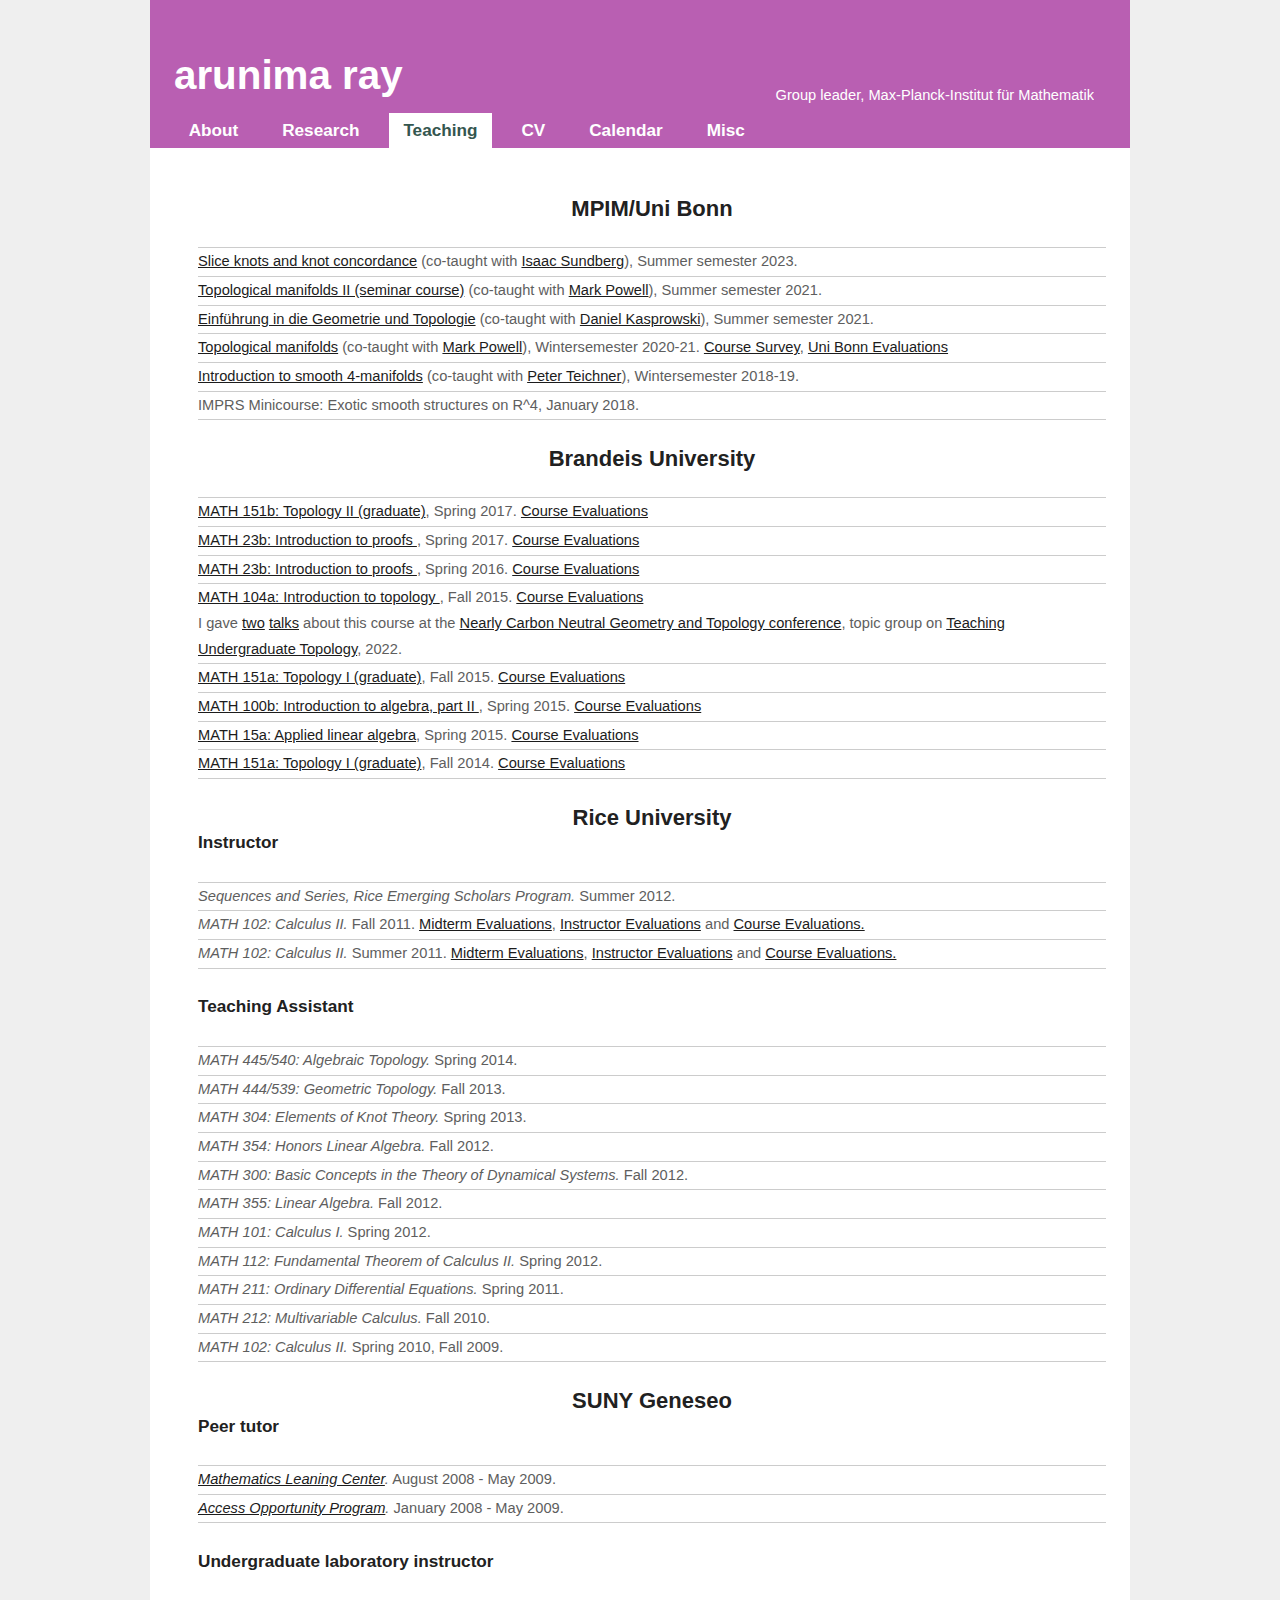
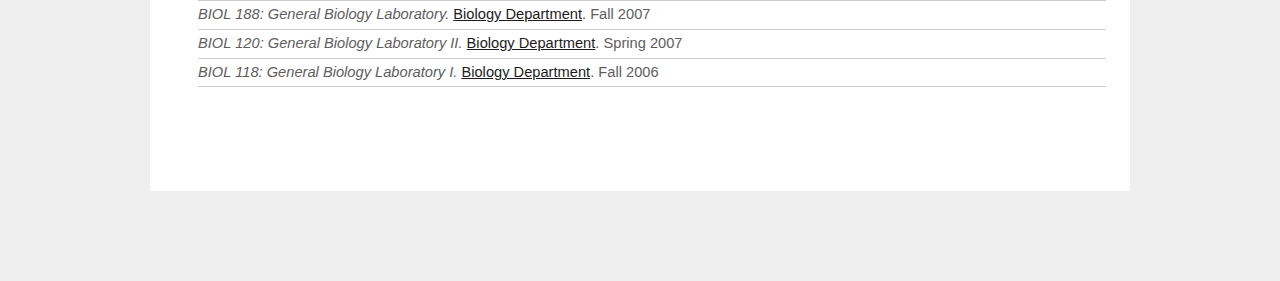
<file: teaching.html>
<!DOCTYPE html PUBLIC "-//W3C//DTD XHTML 1.0 Transitional//EN"
   "http://www.w3.org/TR/xhtml1/DTD/xhtml1-transitional.dtd">

<html xmlns="http://www.w3.org/1999/xhtml">
	<head>
	
		<meta name="keywords" content="arunima, ray, mathematics, topology, knot theory" />
	
		<meta name="description" content="Website of Arunima Ray" />
	
		<meta http-equiv="content-type" content="text/html; charset=utf-8" />
	
		<title>Arunima Ray</title>
		
		<link href="style.css" rel="stylesheet" type="text/css" media="screen" />
	
		<link rel="icon" type="image/png" href="favicon.ico" />
	</head>


	<body>
	
		<div id="bg">
			<div id="outer">
				<div id="header">
					<div id="logo">
						<div id="logoboxleft">
						<h1><a href="index.html">Arunima Ray</a></h1>
						</div>
						<div id="logoboxright">
						Group leader, Max-Planck-Institut f&uuml;r Mathematik
						</div>
					</div>
					<div id="nav">
					<ul>
						<li><h3><a href="index.html">About</a></h3></li>
						<li><h3><a href="research.html">Research</a></h3></li>
						<li class="first active"><h3><a href="#">Teaching</a></h3></li>
						<li><h3><a href="documents/cv_current.pdf" target="_blank">CV</a></h3></li>
						<li><h3><a href="calendar.html">Calendar</a></h3></li>
						<li><h3><a href="misc.html">Misc</a></h3></li>
				
					</ul>
					<br class="clear" />
					</div>
				</div>

	
				<!-- end #header -->
	
				<div id="main">
		
					<div id="content">
					<h2><span>MPIM/Uni Bonn</span></h2>
					<br/>
					<ul>
						<li><a href="https://imsundberg.github.io/concordance/">Slice knots and knot concordance</a> (co-taught with <a href="Isaac Sundberg">Isaac Sundberg</a>), Summer semester 2023.</li>
						<li><a href="https://www.maths.gla.ac.uk/~mpowell/topological-manifolds-seminar.html">Topological manifolds II (seminar course)</a> (co-taught with <a href="https://www.maths.gla.ac.uk/~mpowell/">Mark Powell</a>), Summer semester 2021.</li>
						<li><a href="http://www.math.uni-bonn.de/people/daniel/2021/geotopo/">Einführung in die Geometrie und Topologie</a> (co-taught with <a href="http://www.math.uni-bonn.de/people/daniel/">Daniel Kasprowski</a>), Summer semester 2021.</li>
						<li><a href="https://www.maths.gla.ac.uk/~mpowell/topological-manifolds.html">Topological manifolds</a> (co-taught with <a href="https://www.maths.gla.ac.uk/~mpowell/">Mark Powell</a>), Wintersemester 2020-21. <a href="documents/teaching/topmflds_survey.pdf">Course Survey</a>, <a href="documents/teaching/topmflds_unibonn_evaluations.pdf">Uni Bonn Evaluations</a></li>
						<li><a href="pages/4dclass.html">Introduction to smooth 4-manifolds</a> (co-taught with <a href="http://people.mpim-bonn.mpg.de/teichner/Math/index.html">Peter Teichner</a>), Wintersemester 2018-19. </li>		
						<li>IMPRS Minicourse: Exotic smooth structures on R^4</a>, January 2018. </li>								
					</ul>
					<br/>
					<h2><span>Brandeis University</span></h2>
					<br/>
					<ul>
						<li><a href="documents/teaching/s17_151b_syllabus.pdf">MATH 151b: Topology II (graduate)</a>, Spring 2017. <a href="documents/teaching/s17_151b_evaluation.pdf">Course Evaluations</a></li>						
						<li><a href="documents/teaching/s17_23b_syllabus.pdf">MATH 23b: Introduction to proofs </a>, Spring 2017. <a href="documents/teaching/s17_23b_evaluation.pdf">Course Evaluations</a></li>					
						<li><a href="documents/teaching/s16_23b_syllabus.pdf">MATH 23b: Introduction to proofs </a>, Spring 2016. <a href="documents/teaching/s16_23b_evaluation.pdf">Course Evaluations</a></li>					
						<li><a href="documents/teaching/f15_104a_syllabus.pdf">MATH 104a: Introduction to topology </a>, Fall 2015. <a href="documents/teaching/f15_104a_evaluation.pdf">Course Evaluations</a><br/>
                        I gave <a href="https://www.youtube.com/watch?v=hYPKKH44EIQ">two</a> <a href="https://www.youtube.com/watch?v=cnw3erFk0uM">talks</a> about this course at the <a href="https://www.ncngt.org/past-ncngts/ncngt-2022">Nearly Carbon Neutral Geometry and Topology conference</a>, topic group on <a href="https://www.ncngt.org/past-ncngts/ncngt-2022/2022-topic-groups/teaching-undergraduate-topology">Teaching Undergraduate Topology</a>, 2022. 
</li>
						<li><a href="documents/teaching/f15_151a_syllabus.pdf">MATH 151a: Topology I (graduate)</a>, Fall 2015. <a href="documents/teaching/f15_151a_evaluation.pdf">Course Evaluations</a></li>
						<li><a href="documents/teaching/s15_100b_syllabus.pdf">MATH 100b: Introduction to algebra, part II </a>, Spring 2015. <a href="documents/teaching/s15_100b_evaluation.pdf">Course Evaluations</a></li>
						<li><a href="documents/teaching/s15_15a_syllabus.pdf">MATH 15a: Applied linear algebra</a>, Spring 2015. <a href="documents/teaching/s15_15a_evaluation.pdf">Course Evaluations</a></li>
						<li><a href="documents/teaching/f14_151a_syllabus.pdf">MATH 151a: Topology I (graduate)</a>, Fall 2014. <a href="documents/teaching/f14_151a_evaluation.pdf">Course Evaluations</a></li>
					</ul>
					<br/>			
					<h2><span>Rice University</span></h2>
					<h3>Instructor</h3><br/>

					<ul>
			
						<li><i>Sequences and Series, Rice Emerging Scholars Program. </i> Summer 2012.</li> 
			
						<li><i>MATH 102: Calculus II. </i> Fall 2011. 
						<a href="documents/teaching/f11_midterm_evaluation.pdf">Midterm Evaluations</a>, <a href="documents/teaching/f11_instructor_evaluation.pdf">Instructor Evaluations</a> and <a href="documents/teaching/f11_course_evaluation.pdf">Course Evaluations.</a>
	</li>		
						<li><i>MATH 102: Calculus II. </i> Summer 2011. <a href="documents/teaching/s11_midterm_evaluation.pdf">Midterm Evaluations</a>, <a href="documents/teaching/s11_instructor_evaluation.pdf">Instructor Evaluations</a> and <a href="documents/teaching/s11_course_evaluation.pdf">Course Evaluations.</a>
	</li>		
					</ul>
		
					<br/>	
					<h3>Teaching Assistant</h3><br/>

					<ul>
			
						<li><i>MATH 445/540: Algebraic Topology. </i> Spring 2014.
</li>			
						<li><i>MATH 444/539: Geometric Topology. </i> Fall 2013.
</li>			
						<li><i>MATH 304: Elements of Knot Theory. </i> Spring 2013.
</li>			
						<li><i>MATH 354: Honors Linear Algebra. </i> Fall 2012.
</li>			
						<li><i>MATH 300: Basic Concepts in the Theory of Dynamical Systems. </i> Fall 2012.
</li>			
						<li><i>MATH 355: Linear Algebra. </i> Fall 2012.</li>
			
						<li><i>MATH 101: Calculus I. </i> Spring 2012.
</li>			
						<li><i>MATH 112: Fundamental Theorem of Calculus II. </i> Spring 2012.
</li>			
						<li><i>MATH 211: Ordinary Differential Equations. </i> Spring 2011.
</li>			
						<li><i>MATH 212: Multivariable Calculus. </i> Fall 2010.
</li>			
						<li><i>MATH 102: Calculus II. </i> Spring 2010, Fall 2009.</li>		
					</ul>
			
					<br/>
					<h2>SUNY Geneseo</h2>		
					<h3>Peer tutor</h3><br/>
					<ul>
			
						<li><i><a href="http://www.geneseo.edu/math/mlc">Mathematics Leaning Center</a>.</i> August 2008 - May 2009.
</li>			
						<li><i><a href="www.geneseo.edu/aop">Access Opportunity Program</a>.</i> January 2008 - May 2009.
</li>			
					</ul>

					<br/>			
					<h3>Undergraduate laboratory instructor</h3><br/>
			
					<ul>
			
						<li><i>BIOL 188: General Biology Laboratory.</i> <a href="www.geneseo.edu/~bio">Biology Department</a>. Fall 2007
</li>			
						<li><i>BIOL 120: General Biology Laboratory II.</i> <a href="www.geneseo.edu/~bio">Biology Department</a>. Spring 2007
</li>			
						<li><i>BIOL 118: General Biology Laboratory I.</i> <a href="www.geneseo.edu/~bio">Biology Department</a>. Fall 2006
</li>		
					</ul>
		
					</div>
				</div>
				<br class="clear" />
			</div>	
			<br class="clear" />
		</div>
	</body>
</html>
</file>
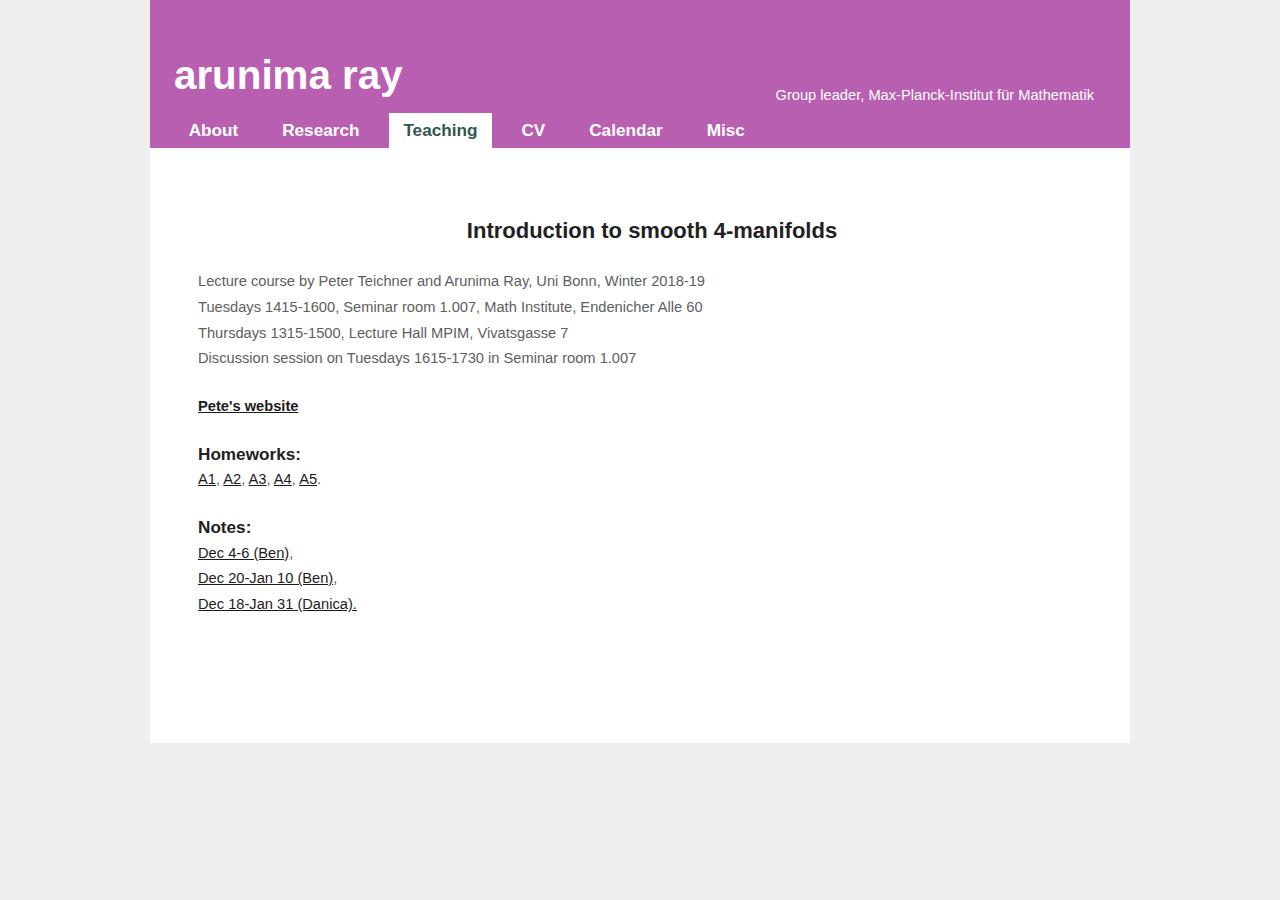
<file: pages/4dclass.html>
<!DOCTYPE html PUBLIC "-//W3C//DTD XHTML 1.0 Transitional//EN"
   "http://www.w3.org/TR/xhtml1/DTD/xhtml1-transitional.dtd">

<html xmlns="http://www.w3.org/1999/xhtml">
	<head>
	
		<meta name="keywords" content="arunima, ray, mathematics, topology, knot theory" />
		<meta name="description" content="Website of Arunima Ray" />
		<meta http-equiv="content-type" content="text/html; charset=utf-8" />
		<title>4d class 2019 MPIM</title>
		<link href="../style.css" rel="stylesheet" type="text/css" media="screen" />
		<link rel="icon" type="image/png" href="../favicon.ico" />
	</head>
	<body>
		<div id="bg">
			<div id="outer">
				<div id="header">
					<div id="logo">
						<div id="logoboxleft">
						<h1><a href="../index.html">Arunima Ray</a></h1>
						</div>
						<div id="logoboxright">
						Group leader, Max-Planck-Institut f&uuml;r Mathematik
						</div>
					</div>
					<div id="nav">
					<ul>
							<li><h3><a href="../index.html">About</a></h3></li>
							<li><h3><a href="../research.html">Research</a></h3></li>
							<li class="first active"><h3><a href="../teaching.html">Teaching</a></h3></li>
							<li><h3><a href="../documents/cv_current.pdf" target="_blank">CV</a></h3></li>
							<li><h3><a href="../calendar.html">Calendar</a></h3></li>
							<li><h3><a href="../misc.html">Misc</a></h3></li>	
					
					</ul>
					<br class="clear" />
					</div>
				</div>

	
				<!-- end #header -->
	
				<div id="main">
					<div id="content">
						<p>
						<h2> Introduction to smooth 4-manifolds</h2><br/>
						
						Lecture course by Peter Teichner and Arunima Ray, Uni Bonn, Winter 2018-19<br/>
						Tuesdays 1415-1600, Seminar room 1.007, Math Institute, Endenicher Alle 60<br/>
						Thursdays 1315-1500, Lecture Hall MPIM, Vivatsgasse 7<br/>
						Discussion session on Tuesdays 1615-1730 in Seminar room 1.007						
						</p>
						
						<p>
						<b><a href="http://people.mpim-bonn.mpg.de/teichner/Math/4-manifolds.html">Pete's website</a></b>
						</p>
						<p>
						<h3>Homeworks:</h3> 
						<a href="../documents/teaching/4d2019/hw-a1.pdf">A1</a>, 
						<a href="../documents/teaching/4d2019/hw-a2.pdf">A2</a>,  
						<a href="../documents/teaching/4d2019/hw-a3.pdf">A3</a>, 
						<a href="../documents/teaching/4d2019/hw-a4.pdf">A4</a>, 
						<a href="../documents/teaching/4d2019/hw-a5.pdf">A5</a>. 			
						</p>
												<p>
						<h3>Notes:</h3>
						<a href="../documents/teaching/4d2019/Dec4-6.pdf">Dec 4-6 (Ben)</a>,<br/> 
						<a href="../documents/teaching/4d2019/Dec20-Jan10.pdf">Dec 20-Jan 10 (Ben)</a>,<br/>
						<a href="../documents/teaching/4d2019/Dec18-Jan31.pdf">Dec 18-Jan 31 (Danica).</a>	
						</p>
					</div>
				</div>
				<br class="clear" />
			</div>	
			<br class="clear" />
		</div>
	</body>
</html>
</file>
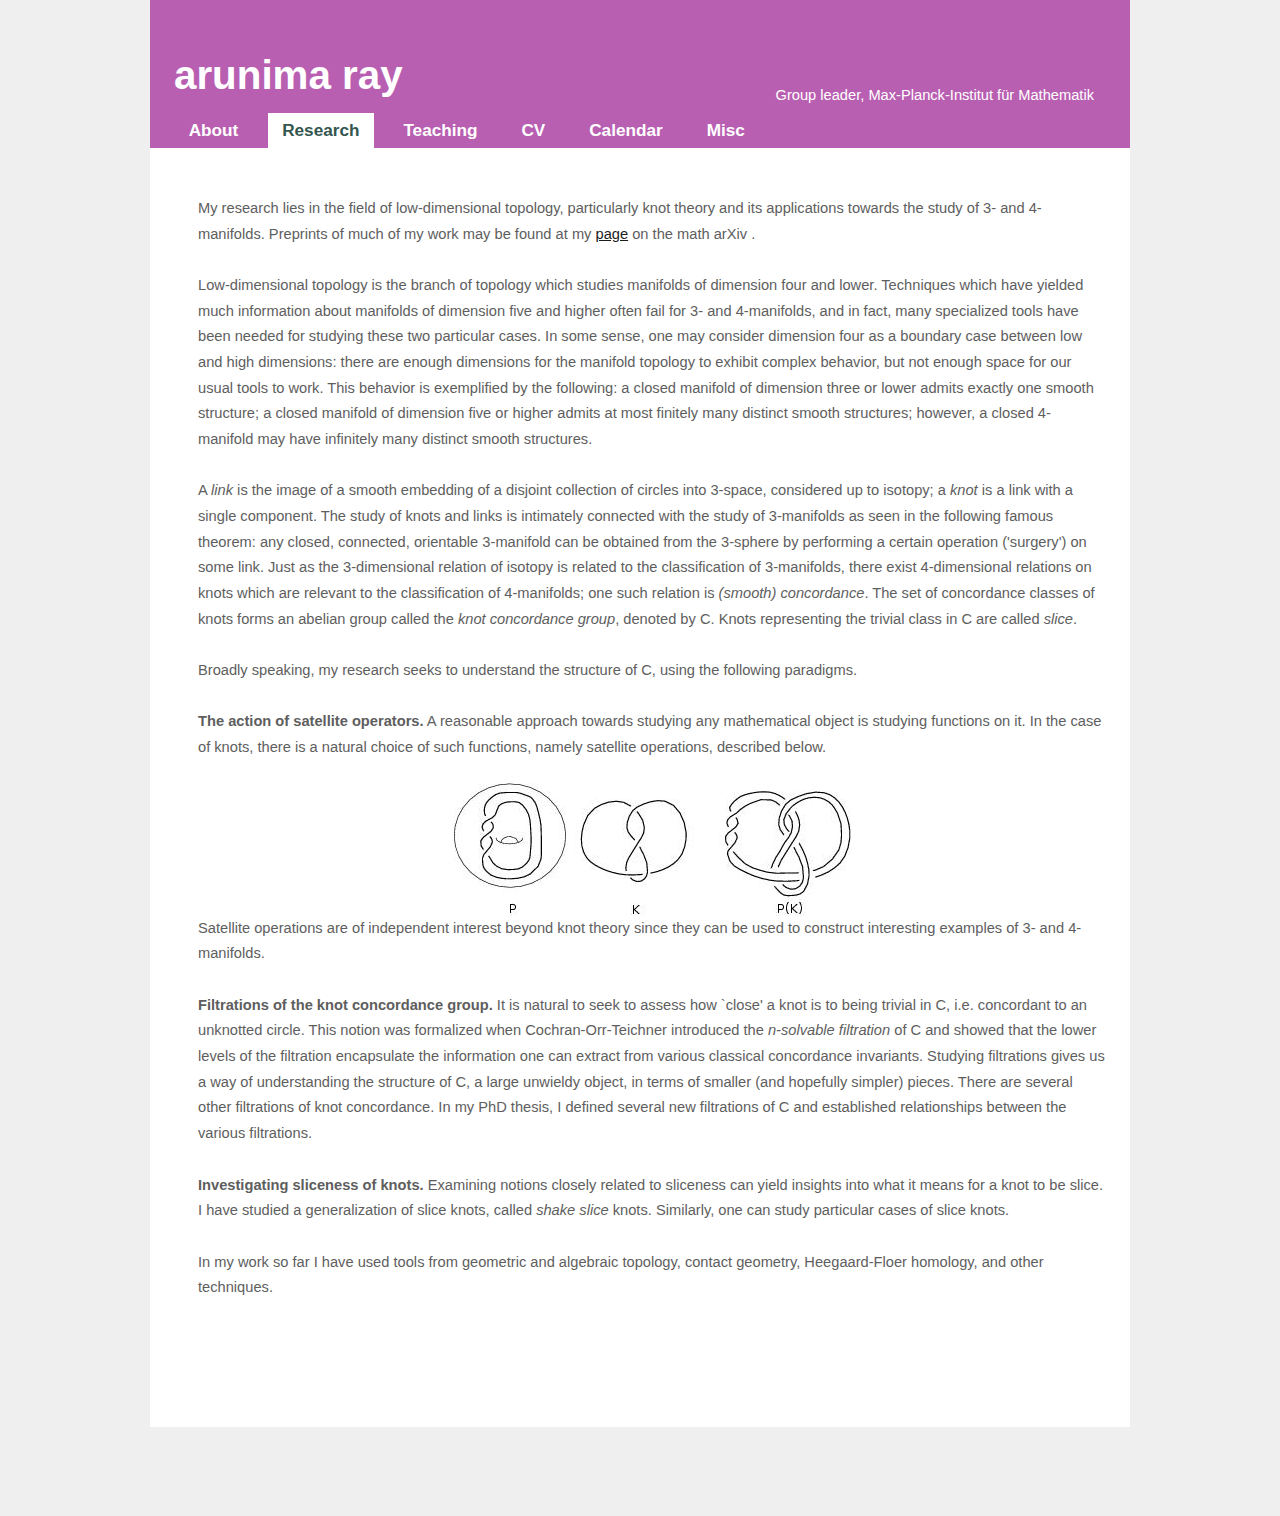
<file: pages/research_description.html>
<!DOCTYPE html PUBLIC "-//W3C//DTD XHTML 1.0 Transitional//EN"
   "http://www.w3.org/TR/xhtml1/DTD/xhtml1-transitional.dtd">

<html xmlns="http://www.w3.org/1999/xhtml">
	<head>
	
		<meta name="keywords" content="arunima, ray, mathematics, topology, knot theory" />
		<meta name="description" content="Website of Arunima Ray" />
		<meta http-equiv="content-type" content="text/html; charset=utf-8" />
		<title>Aru Ray research description</title>
		<link href="../style.css" rel="stylesheet" type="text/css" media="screen" />
		<link rel="icon" type="image/png" href="../favicon.ico" />
	</head>
	<body>
		<div id="bg">
			<div id="outer">
				<div id="header">
					<div id="logo">
						<div id="logoboxleft">
						<h1><a href="../index.html">Arunima Ray</a></h1>
						</div>
						<div id="logoboxright">
						Group leader, Max-Planck-Institut f&uuml;r Mathematik
						</div>
					</div>
					<div id="nav">
					<ul>
							<li><h3><a href="../index.html">About</a></h3></li>
							<li class="first active"><h3><a href="../research.html">Research</a></h3></li>
							<li><h3><a href="../teaching.html">Teaching</a></h3></li>
							<li><h3><a href="../documents/cv_current.pdf" target="_blank">CV</a></h3></li>
							<li><h3><a href="../calendar.html">Calendar</a></h3></li>
							<li><h3><a href="../misc.html">Misc</a></h3></li>
					
					</ul>
					<br class="clear" />
					</div>
				</div>

	
				<!-- end #header -->
	
				<div id="main">
					<div id="content">
						<p>
						My research lies in the field of low-dimensional topology, particularly knot theory and its applications towards the study of 3- and 4-manifolds. Preprints of much of my work may be found at my <a href="http://arxiv.org/a/ray_a_1"> page</a> on the math arXiv .<br/><br/>
						
						Low-dimensional topology is the branch of topology which studies manifolds of dimension four and lower. Techniques which have yielded much information about manifolds of dimension five and higher often fail for 3- and 4-manifolds, and in fact, many specialized tools have been needed for studying these two particular cases. In some sense, one may consider dimension four as a boundary case between low and high dimensions: there are enough dimensions for the manifold topology to exhibit complex behavior, but not enough space for our usual tools to work. This behavior is exemplified by the following: a closed manifold of dimension three or lower admits exactly one smooth structure; a closed manifold of dimension five or higher admits at most finitely many distinct smooth structures; however, a closed 4-manifold may have infinitely many distinct smooth structures. <br/><br/>

						A <i>link</i> is the image of a smooth embedding of a disjoint collection of circles into 3-space, considered up to isotopy; a <i>knot</i> is a link with a single component. The study of knots and links is intimately connected with the study of 3-manifolds as seen in the following famous theorem: any closed, connected, orientable 3-manifold can be obtained from the 3-sphere by performing a certain operation ('surgery') on some link. Just as the 3-dimensional relation of isotopy is related to the classification of 3-manifolds, there exist 4-dimensional relations on knots which are relevant to the classification of 4-manifolds; one such relation is <i>(smooth) concordance</i>. The set of concordance classes of knots forms an abelian group called the <i>knot concordance group</i>, denoted by C. Knots representing the trivial class in C are called <i>slice</i>. <br/><br/>

						Broadly speaking, my research seeks to understand the structure of C, using the following paradigms. <br/><br/>

						<b>The action of satellite operators.</b> A reasonable approach towards studying any mathematical object is studying functions on it. In the case of knots, there is a natural choice of such functions, namely satellite operations, described below. 

						<center><img src="../images/satellite.jpg" alt="Satellite knots" style="width=397px, height=133px"></center>

						Satellite operations are of independent interest beyond knot theory since they can be used to construct interesting examples of 3- and 4-manifolds.<br/><br/>

						<b>Filtrations of the knot concordance group.</b> It is natural to seek to assess how `close' a knot is to being trivial in C, i.e. concordant to an unknotted circle. This notion was formalized when Cochran-Orr-Teichner introduced the <i>n-solvable filtration</i> of C and showed that the lower levels of the filtration encapsulate the information one can extract from various classical concordance invariants. Studying filtrations gives us a way of understanding the structure of C, a large unwieldy object, in terms of smaller (and hopefully simpler) pieces. There are several other filtrations of knot concordance. In my PhD thesis, I defined several new filtrations of C and established relationships between the various filtrations. <br/><br/>

						<b>Investigating sliceness of knots. </b> Examining notions closely related to sliceness can yield insights into what it means for a knot to be slice. I have studied a generalization of slice knots, called <i>shake slice</i> knots. Similarly, one can study particular cases of slice knots.<br/><br/>

						In my work so far I have used tools from geometric and algebraic topology, contact geometry, Heegaard-Floer homology, and other techniques.
						</p>
					</div>
				</div>
				<br class="clear" />
			</div>	
			<br class="clear" />
		</div>
	</body>
</html>
</file>
<file: style.css>
* {
	margin: 0;
	padding: 0;
}

br.clear {
	clear: both;
}

/*Text*/

a {
	color: #DED6E2;
	text-decoration: underline;
}

a:hover {
	text-decoration: none;
}

h1{
	text-transform: lowercase;
}

h2,h3,h4 {
	font-family: "Trebuchet MS", Helvetica, sans-serif;
	color: #000000;
}

h2{
	text-align: center;
}

/*Segments*/

body {
	font-size: 11pt;
	line-height: 1.75em;
	font-family: "Trebuchet MS", Helvetica, sans-serif;
	background: #efefef;
	color:  #382b31;
}


p {
	margin-bottom: 1.5em;
}

#bg {
	padding: 0 0 64px 0;
}

#content {
	position: relative;
	padding: 24px;
	width: 908px;
	margin: 0 0 0 0;
	background: #fff;
	margin-top: 0px;
	margin-bottom: 30px;
}

#main {
	position: relative;
	padding: 24px;
	width: 932px;
	color: #5e5e5e;
}

#main a {
	color: #1c1c1c;
}

#main h2, #main h3, #main h4 {
	color: #212121;
}

#main ul {
	list-style: none;
}

#main ul li li {
	padding: 1px 0 1px 0;
	border-top: none;
	list-style:circle inside;
	}


#main ul li {
	padding: 1px 0 1px 0;
	border-top: solid 1px #ccc;
}

#main ul li:last-child{
	border-bottom: solid 1px #ccc;
}

#main ul li li:last-child{
	border-bottom: none;
}

#outer {
	position: relative;
	width: 980px;
	margin: 0 auto 0 auto;
	background: #fff;
}

.center {
    margin-left: auto;
    margin-right: auto;
    width: 85%;
}

/*Header*/
#header {
	position: relative;
	padding: 24px;
	height: 100px;
	width: 932px;
	background: #b95fb2;
	color: #fff;
}

/*Logo*/
#logo {
	position: absolute;
	top: 0;
	left: 24px;
	height: 100px;
	line-height: 150px;
}

#logo a {
	text-decoration: none;
	color: #fff;
}

#logo h1 {
	font-size: 2.75em;
	font-family: "Trebuchet MS", Helvetica, sans-serif;
}

/*Navigation Bar*/
#nav {
	position: absolute;
	bottom: 0;
	left: 0;
	height: 35px;
	line-height: 35px;
	padding: 0 24px 0 24px;
	width: 932px;
	margin: 0 0 0 0;
	background: #b95fb2;
}

#nav a {
	text-decoration: none;
	color: #fff;
}

#nav li {
	margin: 0 1em 0 0;
	padding: 0 1em 0 1em;
}

#nav li.active {
	background: #fff;
}

#nav li.active a {
	color: #34564F;
}

#nav ul {
	list-style: none;
}

#nav ul li {
	float: left;
}

/*Table formatting*/

table{
border-collapse: collapse;
}

table, th, td {
    border: 1px solid black;
}

th,td{
padding:5px;
}

caption{
  font-weight: bold;
  font-size: 1.5em;
}

/*Boxes*/

#logoboxleft {
	width: 300px;
	overflow: hidden;
	margin: 0 0 40px 0;
	float:left;
	text-align: left
}

#logoboxright {
	width: 600px;
	overflow: hidden;
	margin: 20px;
	float:right;
	text-align: right;
}
#indexboxleft {
	width: 350px;
	overflow: hidden;
	margin: 0 0 40px 0;
	float:left;
}

#indexboxright {
	width: 550px;
	overflow: hidden;
	margin: 0 0 40px 0;
	float:right;
}

.popover {
    background: tomato;
}
</file>
